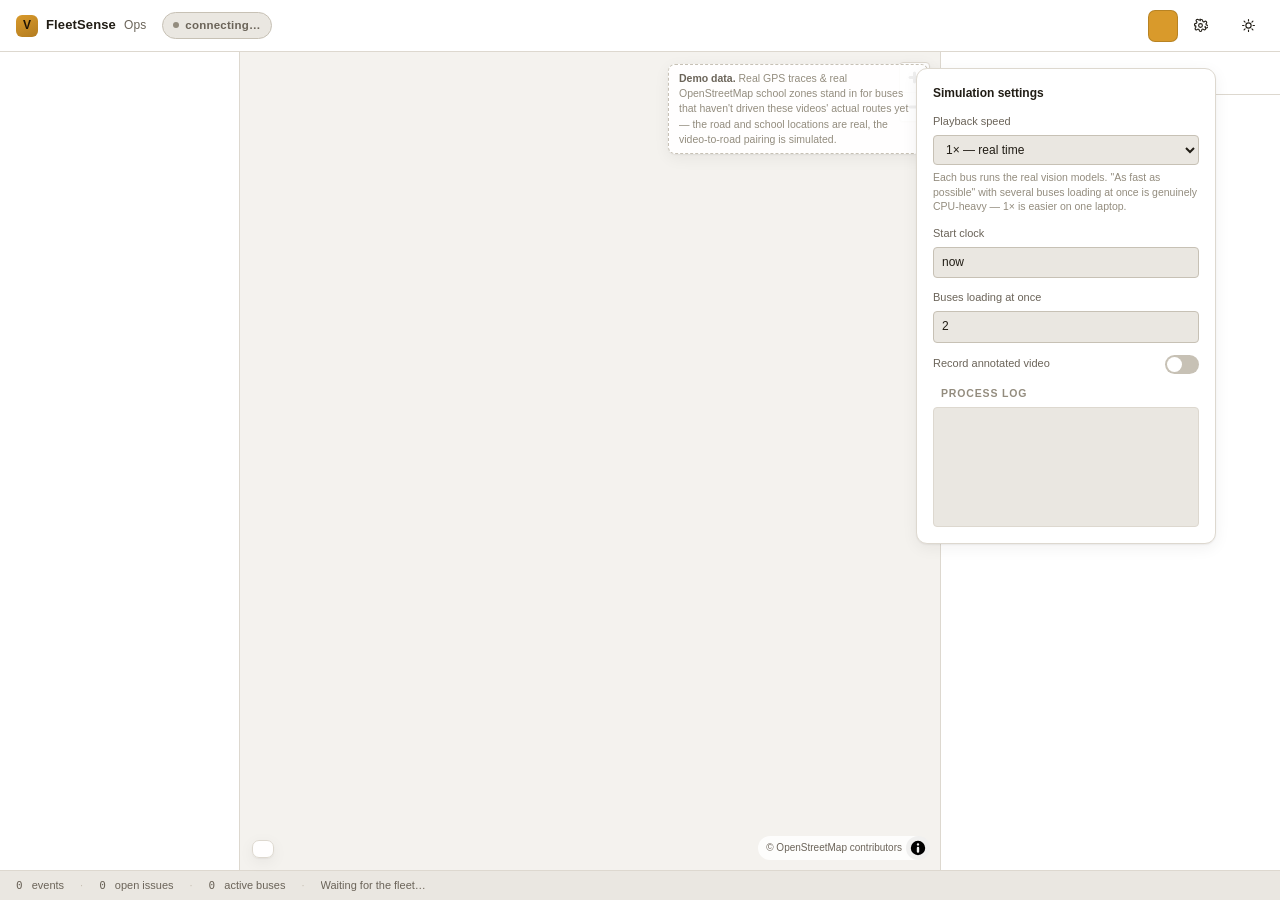
<file: dashboard/index.html>
<!doctype html>
<html lang="en">
<head>
<meta charset="utf-8">
<meta name="viewport" content="width=device-width, initial-scale=1, maximum-scale=1">
<title>FleetSense — Ops Dashboard</title>
<meta name="description" content="Live map, road health, traffic and safety intelligence from the FleetSense edge fleet.">
<link rel="icon" href="data:image/svg+xml,%3Csvg xmlns='http://www.w3.org/2000/svg' viewBox='0 0 24 24'%3E%3Crect width='24' height='24' rx='6' fill='%23d99a2b'/%3E%3Ctext x='12' y='17' font-family='Arial' font-weight='700' font-size='14' text-anchor='middle' fill='%23201404'%3EV%3C/text%3E%3C/svg%3E">
<link rel="stylesheet" href="vendor/maplibre-gl.css">
<link rel="stylesheet" href="styles.css">
</head>
<body>
<div id="app">

  <header id="topbar">
    <div class="brand"><span class="mark">V</span>FleetSense <span class="sub">Ops</span></div>
    <span id="conn-pill" class="pill"><span class="dot"></span><span id="conn-label">connecting…</span></span>
    <div class="topbar-spacer"></div>

    <div style="position:relative;display:flex;gap:6px">
      <button id="sim-btn" class="btn primary"></button>
      <button id="sim-gear" class="btn icon ghost" title="Simulation settings" aria-label="Simulation settings"></button>
      <div id="sim-popover" class="popover" style="right:0">
        <h4>Simulation settings</h4>
        <div class="field">
          <label for="sim-rate">Playback speed</label>
          <select id="sim-rate" name="rate">
            <option value="1" selected>1× — real time</option>
            <option value="2">2×</option>
            <option value="4">4×</option>
            <option value="0">As fast as possible</option>
          </select>
          <div class="field-hint">Each bus runs the real vision models. "As fast as possible" with
            several buses loading at once is genuinely CPU-heavy — 1× is easier on one laptop.</div>
        </div>
        <div class="field">
          <label for="sim-clock">Start clock</label>
          <input id="sim-clock" name="clock" type="text" value="now" placeholder="now, or 2026-09-29T08:20:00+05:30">
        </div>
        <div class="field">
          <label for="sim-conc">Buses loading at once</label>
          <input id="sim-conc" name="maxConcurrent" type="number" min="1" max="8" value="2">
        </div>
        <div class="field row">
          <label for="sim-hud">Record annotated video</label>
          <span class="switch"><input id="sim-hud" name="hud" type="checkbox"><span class="knob"></span></span>
        </div>
        <div class="rail-label" style="margin-top:2px">Process log</div>
        <div class="log-box" id="sim-log"></div>
      </div>
    </div>

    <button id="theme-btn" class="btn icon ghost" title="Toggle theme" aria-label="Toggle theme"></button>
  </header>

  <nav id="rail"></nav>

  <div id="map-wrap">
    <div id="map"></div>
    <div class="scenario-note">
      <b>Demo data.</b> Real GPS traces &amp; real OpenStreetMap school zones stand in for buses that
      haven't driven these videos' actual routes yet — the road and school locations are real, the
      video-to-road pairing is simulated.
    </div>
    <div class="map-legend" id="map-legend"></div>
  </div>

  <aside id="panel">
    <div class="panel-head">
      <h2 id="panel-title">Live feed</h2>
      <span class="hint" id="panel-hint"></span>
    </div>
    <div class="panel-body" id="panel-body"></div>
  </aside>

  <footer id="ticker">
    <div class="seg"><span id="tick-events" class="num">0</span>&nbsp;events</div>
    <span class="sep">·</span>
    <div class="seg"><span id="tick-issues" class="num">0</span>&nbsp;open issues</div>
    <span class="sep">·</span>
    <div class="seg"><span id="tick-vehicles" class="num">0</span>&nbsp;active buses</div>
    <span class="sep">·</span>
    <div id="ticker-feed"><span class="line" id="ticker-line">Waiting for the fleet…</span></div>
  </footer>
</div>

<div id="toasts"></div>

<script src="vendor/maplibre-gl.js"></script>
<script type="module" src="js/app.js"></script>
</body>
</html>
</file>
<file: dashboard/vendor/maplibre-gl.css>
.maplibregl-map{font:12px/20px Helvetica Neue,Arial,Helvetica,sans-serif;overflow:hidden;position:relative;-webkit-tap-highlight-color:rgb(0 0 0/0)}.maplibregl-canvas{left:0;position:absolute;top:0}.maplibregl-map:fullscreen{height:100%;width:100%}.maplibregl-ctrl-group button.maplibregl-ctrl-compass{touch-action:none}.maplibregl-canvas-container.maplibregl-interactive,.maplibregl-ctrl-group button.maplibregl-ctrl-compass{cursor:grab;-webkit-user-select:none;-moz-user-select:none;user-select:none}.maplibregl-canvas-container.maplibregl-interactive.maplibregl-track-pointer{cursor:pointer}.maplibregl-canvas-container.maplibregl-interactive:active,.maplibregl-ctrl-group button.maplibregl-ctrl-compass:active{cursor:grabbing}.maplibregl-canvas-container.maplibregl-touch-zoom-rotate,.maplibregl-canvas-container.maplibregl-touch-zoom-rotate .maplibregl-canvas{touch-action:pan-x pan-y}.maplibregl-canvas-container.maplibregl-touch-drag-pan,.maplibregl-canvas-container.maplibregl-touch-drag-pan .maplibregl-canvas{touch-action:pinch-zoom}.maplibregl-canvas-container.maplibregl-touch-zoom-rotate.maplibregl-touch-drag-pan,.maplibregl-canvas-container.maplibregl-touch-zoom-rotate.maplibregl-touch-drag-pan .maplibregl-canvas{touch-action:none}.maplibregl-canvas-container.maplibregl-touch-drag-pan.maplibregl-cooperative-gestures,.maplibregl-canvas-container.maplibregl-touch-drag-pan.maplibregl-cooperative-gestures .maplibregl-canvas{touch-action:pan-x pan-y}.maplibregl-ctrl-bottom-left,.maplibregl-ctrl-bottom-right,.maplibregl-ctrl-top-left,.maplibregl-ctrl-top-right{pointer-events:none;position:absolute;z-index:2}.maplibregl-ctrl-top-left{left:0;top:0}.maplibregl-ctrl-top-right{right:0;top:0}.maplibregl-ctrl-bottom-left{bottom:0;left:0}.maplibregl-ctrl-bottom-right{bottom:0;right:0}.maplibregl-ctrl{clear:both;pointer-events:auto;transform:translate(0)}.maplibregl-ctrl-top-left .maplibregl-ctrl{float:left;margin:10px 0 0 10px}.maplibregl-ctrl-top-right .maplibregl-ctrl{float:right;margin:10px 10px 0 0}.maplibregl-ctrl-bottom-left .maplibregl-ctrl{float:left;margin:0 0 10px 10px}.maplibregl-ctrl-bottom-right .maplibregl-ctrl{float:right;margin:0 10px 10px 0}.maplibregl-ctrl-group{background:#fff;border-radius:4px}.maplibregl-ctrl-group:not(:empty){box-shadow:0 0 0 2px rgba(0,0,0,.1)}@media (forced-colors:active){.maplibregl-ctrl-group:not(:empty){box-shadow:0 0 0 2px ButtonText}}.maplibregl-ctrl-group button{background-color:transparent;border:0;box-sizing:border-box;cursor:pointer;display:block;height:29px;outline:none;padding:0;width:29px}.maplibregl-ctrl-group button+button{border-top:1px solid #ddd}.maplibregl-ctrl button .maplibregl-ctrl-icon{background-position:50%;background-repeat:no-repeat;display:block;height:100%;width:100%}@media (forced-colors:active){.maplibregl-ctrl-icon{background-color:transparent}.maplibregl-ctrl-group button+button{border-top:1px solid ButtonText}}.maplibregl-ctrl button::-moz-focus-inner{border:0;padding:0}.maplibregl-ctrl-attrib-button:focus,.maplibregl-ctrl-group button:focus{box-shadow:0 0 2px 2px #0096ff}.maplibregl-ctrl button:disabled{cursor:not-allowed}.maplibregl-ctrl button:disabled .maplibregl-ctrl-icon{opacity:.25}.maplibregl-ctrl button:not(:disabled):hover{background-color:rgb(0 0 0/5%)}.maplibregl-ctrl-group button:focus:focus-visible{box-shadow:0 0 2px 2px #0096ff}.maplibregl-ctrl-group button:focus:not(:focus-visible){box-shadow:none}.maplibregl-ctrl-group button:focus:first-child{border-radius:4px 4px 0 0}.maplibregl-ctrl-group button:focus:last-child{border-radius:0 0 4px 4px}.maplibregl-ctrl-group button:focus:only-child{border-radius:inherit}.maplibregl-ctrl button.maplibregl-ctrl-zoom-out .maplibregl-ctrl-icon{background-image:url("data:image/svg+xml;charset=utf-8,%3Csvg xmlns='http://www.w3.org/2000/svg' width='29' height='29' fill='%23333' viewBox='0 0 29 29'%3E%3Cpath d='M10 13c-.75 0-1.5.75-1.5 1.5S9.25 16 10 16h9c.75 0 1.5-.75 1.5-1.5S19.75 13 19 13z'/%3E%3C/svg%3E")}.maplibregl-ctrl button.maplibregl-ctrl-zoom-in .maplibregl-ctrl-icon{background-image:url("data:image/svg+xml;charset=utf-8,%3Csvg xmlns='http://www.w3.org/2000/svg' width='29' height='29' fill='%23333' viewBox='0 0 29 29'%3E%3Cpath d='M14.5 8.5c-.75 0-1.5.75-1.5 1.5v3h-3c-.75 0-1.5.75-1.5 1.5S9.25 16 10 16h3v3c0 .75.75 1.5 1.5 1.5S16 19.75 16 19v-3h3c.75 0 1.5-.75 1.5-1.5S19.75 13 19 13h-3v-3c0-.75-.75-1.5-1.5-1.5'/%3E%3C/svg%3E")}@media (forced-colors:active){.maplibregl-ctrl button.maplibregl-ctrl-zoom-out .maplibregl-ctrl-icon{background-image:url("data:image/svg+xml;charset=utf-8,%3Csvg xmlns='http://www.w3.org/2000/svg' width='29' height='29' fill='%23fff' viewBox='0 0 29 29'%3E%3Cpath d='M10 13c-.75 0-1.5.75-1.5 1.5S9.25 16 10 16h9c.75 0 1.5-.75 1.5-1.5S19.75 13 19 13z'/%3E%3C/svg%3E")}.maplibregl-ctrl button.maplibregl-ctrl-zoom-in .maplibregl-ctrl-icon{background-image:url("data:image/svg+xml;charset=utf-8,%3Csvg xmlns='http://www.w3.org/2000/svg' width='29' height='29' fill='%23fff' viewBox='0 0 29 29'%3E%3Cpath d='M14.5 8.5c-.75 0-1.5.75-1.5 1.5v3h-3c-.75 0-1.5.75-1.5 1.5S9.25 16 10 16h3v3c0 .75.75 1.5 1.5 1.5S16 19.75 16 19v-3h3c.75 0 1.5-.75 1.5-1.5S19.75 13 19 13h-3v-3c0-.75-.75-1.5-1.5-1.5'/%3E%3C/svg%3E")}}@media (forced-colors:active) and (prefers-color-scheme:light){.maplibregl-ctrl button.maplibregl-ctrl-zoom-out .maplibregl-ctrl-icon{background-image:url("data:image/svg+xml;charset=utf-8,%3Csvg xmlns='http://www.w3.org/2000/svg' width='29' height='29' viewBox='0 0 29 29'%3E%3Cpath d='M10 13c-.75 0-1.5.75-1.5 1.5S9.25 16 10 16h9c.75 0 1.5-.75 1.5-1.5S19.75 13 19 13z'/%3E%3C/svg%3E")}.maplibregl-ctrl button.maplibregl-ctrl-zoom-in .maplibregl-ctrl-icon{background-image:url("data:image/svg+xml;charset=utf-8,%3Csvg xmlns='http://www.w3.org/2000/svg' width='29' height='29' viewBox='0 0 29 29'%3E%3Cpath d='M14.5 8.5c-.75 0-1.5.75-1.5 1.5v3h-3c-.75 0-1.5.75-1.5 1.5S9.25 16 10 16h3v3c0 .75.75 1.5 1.5 1.5S16 19.75 16 19v-3h3c.75 0 1.5-.75 1.5-1.5S19.75 13 19 13h-3v-3c0-.75-.75-1.5-1.5-1.5'/%3E%3C/svg%3E")}}.maplibregl-ctrl button.maplibregl-ctrl-fullscreen .maplibregl-ctrl-icon{background-image:url("data:image/svg+xml;charset=utf-8,%3Csvg xmlns='http://www.w3.org/2000/svg' width='29' height='29' fill='%23333' viewBox='0 0 29 29'%3E%3Cpath d='M24 16v5.5c0 1.75-.75 2.5-2.5 2.5H16v-1l3-1.5-4-5.5 1-1 5.5 4 1.5-3zM6 16l1.5 3 5.5-4 1 1-4 5.5 3 1.5v1H7.5C5.75 24 5 23.25 5 21.5V16zm7-11v1l-3 1.5 4 5.5-1 1-5.5-4L6 13H5V7.5C5 5.75 5.75 5 7.5 5zm11 2.5c0-1.75-.75-2.5-2.5-2.5H16v1l3 1.5-4 5.5 1 1 5.5-4 1.5 3h1z'/%3E%3C/svg%3E")}.maplibregl-ctrl button.maplibregl-ctrl-shrink .maplibregl-ctrl-icon{background-image:url("data:image/svg+xml;charset=utf-8,%3Csvg xmlns='http://www.w3.org/2000/svg' width='29' height='29' viewBox='0 0 29 29'%3E%3Cpath d='M18.5 16c-1.75 0-2.5.75-2.5 2.5V24h1l1.5-3 5.5 4 1-1-4-5.5 3-1.5v-1zM13 18.5c0-1.75-.75-2.5-2.5-2.5H5v1l3 1.5L4 24l1 1 5.5-4 1.5 3h1zm3-8c0 1.75.75 2.5 2.5 2.5H24v-1l-3-1.5L25 5l-1-1-5.5 4L17 5h-1zM10.5 13c1.75 0 2.5-.75 2.5-2.5V5h-1l-1.5 3L5 4 4 5l4 5.5L5 12v1z'/%3E%3C/svg%3E")}@media (forced-colors:active){.maplibregl-ctrl button.maplibregl-ctrl-fullscreen .maplibregl-ctrl-icon{background-image:url("data:image/svg+xml;charset=utf-8,%3Csvg xmlns='http://www.w3.org/2000/svg' width='29' height='29' fill='%23fff' viewBox='0 0 29 29'%3E%3Cpath d='M24 16v5.5c0 1.75-.75 2.5-2.5 2.5H16v-1l3-1.5-4-5.5 1-1 5.5 4 1.5-3zM6 16l1.5 3 5.5-4 1 1-4 5.5 3 1.5v1H7.5C5.75 24 5 23.25 5 21.5V16zm7-11v1l-3 1.5 4 5.5-1 1-5.5-4L6 13H5V7.5C5 5.75 5.75 5 7.5 5zm11 2.5c0-1.75-.75-2.5-2.5-2.5H16v1l3 1.5-4 5.5 1 1 5.5-4 1.5 3h1z'/%3E%3C/svg%3E")}.maplibregl-ctrl button.maplibregl-ctrl-shrink .maplibregl-ctrl-icon{background-image:url("data:image/svg+xml;charset=utf-8,%3Csvg xmlns='http://www.w3.org/2000/svg' width='29' height='29' fill='%23fff' viewBox='0 0 29 29'%3E%3Cpath d='M18.5 16c-1.75 0-2.5.75-2.5 2.5V24h1l1.5-3 5.5 4 1-1-4-5.5 3-1.5v-1zM13 18.5c0-1.75-.75-2.5-2.5-2.5H5v1l3 1.5L4 24l1 1 5.5-4 1.5 3h1zm3-8c0 1.75.75 2.5 2.5 2.5H24v-1l-3-1.5L25 5l-1-1-5.5 4L17 5h-1zM10.5 13c1.75 0 2.5-.75 2.5-2.5V5h-1l-1.5 3L5 4 4 5l4 5.5L5 12v1z'/%3E%3C/svg%3E")}}@media (forced-colors:active) and (prefers-color-scheme:light){.maplibregl-ctrl button.maplibregl-ctrl-fullscreen .maplibregl-ctrl-icon{background-image:url("data:image/svg+xml;charset=utf-8,%3Csvg xmlns='http://www.w3.org/2000/svg' width='29' height='29' viewBox='0 0 29 29'%3E%3Cpath d='M24 16v5.5c0 1.75-.75 2.5-2.5 2.5H16v-1l3-1.5-4-5.5 1-1 5.5 4 1.5-3zM6 16l1.5 3 5.5-4 1 1-4 5.5 3 1.5v1H7.5C5.75 24 5 23.25 5 21.5V16zm7-11v1l-3 1.5 4 5.5-1 1-5.5-4L6 13H5V7.5C5 5.75 5.75 5 7.5 5zm11 2.5c0-1.75-.75-2.5-2.5-2.5H16v1l3 1.5-4 5.5 1 1 5.5-4 1.5 3h1z'/%3E%3C/svg%3E")}.maplibregl-ctrl button.maplibregl-ctrl-shrink .maplibregl-ctrl-icon{background-image:url("data:image/svg+xml;charset=utf-8,%3Csvg xmlns='http://www.w3.org/2000/svg' width='29' height='29' viewBox='0 0 29 29'%3E%3Cpath d='M18.5 16c-1.75 0-2.5.75-2.5 2.5V24h1l1.5-3 5.5 4 1-1-4-5.5 3-1.5v-1zM13 18.5c0-1.75-.75-2.5-2.5-2.5H5v1l3 1.5L4 24l1 1 5.5-4 1.5 3h1zm3-8c0 1.75.75 2.5 2.5 2.5H24v-1l-3-1.5L25 5l-1-1-5.5 4L17 5h-1zM10.5 13c1.75 0 2.5-.75 2.5-2.5V5h-1l-1.5 3L5 4 4 5l4 5.5L5 12v1z'/%3E%3C/svg%3E")}}.maplibregl-ctrl button.maplibregl-ctrl-compass .maplibregl-ctrl-icon{background-image:url("data:image/svg+xml;charset=utf-8,%3Csvg xmlns='http://www.w3.org/2000/svg' width='29' height='29' fill='%23333' viewBox='0 0 29 29'%3E%3Cpath d='m10.5 14 4-8 4 8z'/%3E%3Cpath fill='%23ccc' d='m10.5 16 4 8 4-8z'/%3E%3C/svg%3E")}@media (forced-colors:active){.maplibregl-ctrl button.maplibregl-ctrl-compass .maplibregl-ctrl-icon{background-image:url("data:image/svg+xml;charset=utf-8,%3Csvg xmlns='http://www.w3.org/2000/svg' width='29' height='29' fill='%23fff' viewBox='0 0 29 29'%3E%3Cpath d='m10.5 14 4-8 4 8z'/%3E%3Cpath fill='%23ccc' d='m10.5 16 4 8 4-8z'/%3E%3C/svg%3E")}}@media (forced-colors:active) and (prefers-color-scheme:light){.maplibregl-ctrl button.maplibregl-ctrl-compass .maplibregl-ctrl-icon{background-image:url("data:image/svg+xml;charset=utf-8,%3Csvg xmlns='http://www.w3.org/2000/svg' width='29' height='29' viewBox='0 0 29 29'%3E%3Cpath d='m10.5 14 4-8 4 8z'/%3E%3Cpath fill='%23ccc' d='m10.5 16 4 8 4-8z'/%3E%3C/svg%3E")}}.maplibregl-ctrl button.maplibregl-ctrl-terrain .maplibregl-ctrl-icon{background-image:url("data:image/svg+xml;charset=utf-8,%3Csvg xmlns='http://www.w3.org/2000/svg' width='22' height='22' fill='%23333' viewBox='0 0 22 22'%3E%3Cpath d='m1.754 13.406 4.453-4.851 3.09 3.09 3.281 3.277.969-.969-3.309-3.312 3.844-4.121 6.148 6.886h1.082v-.855l-7.207-8.07-4.84 5.187L6.169 6.57l-5.48 5.965v.871ZM.688 16.844h20.625v1.375H.688Zm0 0'/%3E%3C/svg%3E")}.maplibregl-ctrl button.maplibregl-ctrl-terrain-enabled .maplibregl-ctrl-icon{background-image:url("data:image/svg+xml;charset=utf-8,%3Csvg xmlns='http://www.w3.org/2000/svg' width='22' height='22' fill='%2333b5e5' viewBox='0 0 22 22'%3E%3Cpath d='m1.754 13.406 4.453-4.851 3.09 3.09 3.281 3.277.969-.969-3.309-3.312 3.844-4.121 6.148 6.886h1.082v-.855l-7.207-8.07-4.84 5.187L6.169 6.57l-5.48 5.965v.871ZM.688 16.844h20.625v1.375H.688Zm0 0'/%3E%3C/svg%3E")}.maplibregl-ctrl button.maplibregl-ctrl-geolocate .maplibregl-ctrl-icon{background-image:url("data:image/svg+xml;charset=utf-8,%3Csvg xmlns='http://www.w3.org/2000/svg' width='29' height='29' fill='%23333' viewBox='0 0 20 20'%3E%3Cpath d='M10 4C9 4 9 5 9 5v.1A5 5 0 0 0 5.1 9H5s-1 0-1 1 1 1 1 1h.1A5 5 0 0 0 9 14.9v.1s0 1 1 1 1-1 1-1v-.1a5 5 0 0 0 3.9-3.9h.1s1 0 1-1-1-1-1-1h-.1A5 5 0 0 0 11 5.1V5s0-1-1-1m0 2.5a3.5 3.5 0 1 1 0 7 3.5 3.5 0 1 1 0-7'/%3E%3Ccircle cx='10' cy='10' r='2'/%3E%3C/svg%3E")}.maplibregl-ctrl button.maplibregl-ctrl-geolocate:disabled .maplibregl-ctrl-icon{background-image:url("data:image/svg+xml;charset=utf-8,%3Csvg xmlns='http://www.w3.org/2000/svg' width='29' height='29' fill='%23aaa' viewBox='0 0 20 20'%3E%3Cpath d='M10 4C9 4 9 5 9 5v.1A5 5 0 0 0 5.1 9H5s-1 0-1 1 1 1 1 1h.1A5 5 0 0 0 9 14.9v.1s0 1 1 1 1-1 1-1v-.1a5 5 0 0 0 3.9-3.9h.1s1 0 1-1-1-1-1-1h-.1A5 5 0 0 0 11 5.1V5s0-1-1-1m0 2.5a3.5 3.5 0 1 1 0 7 3.5 3.5 0 1 1 0-7'/%3E%3Ccircle cx='10' cy='10' r='2'/%3E%3Cpath fill='red' d='m14 5 1 1-9 9-1-1z'/%3E%3C/svg%3E")}.maplibregl-ctrl button.maplibregl-ctrl-geolocate.maplibregl-ctrl-geolocate-active .maplibregl-ctrl-icon{background-image:url("data:image/svg+xml;charset=utf-8,%3Csvg xmlns='http://www.w3.org/2000/svg' width='29' height='29' fill='%2333b5e5' viewBox='0 0 20 20'%3E%3Cpath d='M10 4C9 4 9 5 9 5v.1A5 5 0 0 0 5.1 9H5s-1 0-1 1 1 1 1 1h.1A5 5 0 0 0 9 14.9v.1s0 1 1 1 1-1 1-1v-.1a5 5 0 0 0 3.9-3.9h.1s1 0 1-1-1-1-1-1h-.1A5 5 0 0 0 11 5.1V5s0-1-1-1m0 2.5a3.5 3.5 0 1 1 0 7 3.5 3.5 0 1 1 0-7'/%3E%3Ccircle cx='10' cy='10' r='2'/%3E%3C/svg%3E")}.maplibregl-ctrl button.maplibregl-ctrl-geolocate.maplibregl-ctrl-geolocate-active-error .maplibregl-ctrl-icon{background-image:url("data:image/svg+xml;charset=utf-8,%3Csvg xmlns='http://www.w3.org/2000/svg' width='29' height='29' fill='%23e58978' viewBox='0 0 20 20'%3E%3Cpath d='M10 4C9 4 9 5 9 5v.1A5 5 0 0 0 5.1 9H5s-1 0-1 1 1 1 1 1h.1A5 5 0 0 0 9 14.9v.1s0 1 1 1 1-1 1-1v-.1a5 5 0 0 0 3.9-3.9h.1s1 0 1-1-1-1-1-1h-.1A5 5 0 0 0 11 5.1V5s0-1-1-1m0 2.5a3.5 3.5 0 1 1 0 7 3.5 3.5 0 1 1 0-7'/%3E%3Ccircle cx='10' cy='10' r='2'/%3E%3C/svg%3E")}.maplibregl-ctrl button.maplibregl-ctrl-geolocate.maplibregl-ctrl-geolocate-background .maplibregl-ctrl-icon{background-image:url("data:image/svg+xml;charset=utf-8,%3Csvg xmlns='http://www.w3.org/2000/svg' width='29' height='29' fill='%2333b5e5' viewBox='0 0 20 20'%3E%3Cpath d='M10 4C9 4 9 5 9 5v.1A5 5 0 0 0 5.1 9H5s-1 0-1 1 1 1 1 1h.1A5 5 0 0 0 9 14.9v.1s0 1 1 1 1-1 1-1v-.1a5 5 0 0 0 3.9-3.9h.1s1 0 1-1-1-1-1-1h-.1A5 5 0 0 0 11 5.1V5s0-1-1-1m0 2.5a3.5 3.5 0 1 1 0 7 3.5 3.5 0 1 1 0-7'/%3E%3C/svg%3E")}.maplibregl-ctrl button.maplibregl-ctrl-geolocate.maplibregl-ctrl-geolocate-background-error .maplibregl-ctrl-icon{background-image:url("data:image/svg+xml;charset=utf-8,%3Csvg xmlns='http://www.w3.org/2000/svg' width='29' height='29' fill='%23e54e33' viewBox='0 0 20 20'%3E%3Cpath d='M10 4C9 4 9 5 9 5v.1A5 5 0 0 0 5.1 9H5s-1 0-1 1 1 1 1 1h.1A5 5 0 0 0 9 14.9v.1s0 1 1 1 1-1 1-1v-.1a5 5 0 0 0 3.9-3.9h.1s1 0 1-1-1-1-1-1h-.1A5 5 0 0 0 11 5.1V5s0-1-1-1m0 2.5a3.5 3.5 0 1 1 0 7 3.5 3.5 0 1 1 0-7'/%3E%3C/svg%3E")}.maplibregl-ctrl button.maplibregl-ctrl-geolocate.maplibregl-ctrl-geolocate-waiting .maplibregl-ctrl-icon{animation:maplibregl-spin 2s linear infinite}@media (forced-colors:active){.maplibregl-ctrl button.maplibregl-ctrl-geolocate .maplibregl-ctrl-icon{background-image:url("data:image/svg+xml;charset=utf-8,%3Csvg xmlns='http://www.w3.org/2000/svg' width='29' height='29' fill='%23fff' viewBox='0 0 20 20'%3E%3Cpath d='M10 4C9 4 9 5 9 5v.1A5 5 0 0 0 5.1 9H5s-1 0-1 1 1 1 1 1h.1A5 5 0 0 0 9 14.9v.1s0 1 1 1 1-1 1-1v-.1a5 5 0 0 0 3.9-3.9h.1s1 0 1-1-1-1-1-1h-.1A5 5 0 0 0 11 5.1V5s0-1-1-1m0 2.5a3.5 3.5 0 1 1 0 7 3.5 3.5 0 1 1 0-7'/%3E%3Ccircle cx='10' cy='10' r='2'/%3E%3C/svg%3E")}.maplibregl-ctrl button.maplibregl-ctrl-geolocate:disabled .maplibregl-ctrl-icon{background-image:url("data:image/svg+xml;charset=utf-8,%3Csvg xmlns='http://www.w3.org/2000/svg' width='29' height='29' fill='%23999' viewBox='0 0 20 20'%3E%3Cpath d='M10 4C9 4 9 5 9 5v.1A5 5 0 0 0 5.1 9H5s-1 0-1 1 1 1 1 1h.1A5 5 0 0 0 9 14.9v.1s0 1 1 1 1-1 1-1v-.1a5 5 0 0 0 3.9-3.9h.1s1 0 1-1-1-1-1-1h-.1A5 5 0 0 0 11 5.1V5s0-1-1-1m0 2.5a3.5 3.5 0 1 1 0 7 3.5 3.5 0 1 1 0-7'/%3E%3Ccircle cx='10' cy='10' r='2'/%3E%3Cpath fill='red' d='m14 5 1 1-9 9-1-1z'/%3E%3C/svg%3E")}.maplibregl-ctrl button.maplibregl-ctrl-geolocate.maplibregl-ctrl-geolocate-active .maplibregl-ctrl-icon{background-image:url("data:image/svg+xml;charset=utf-8,%3Csvg xmlns='http://www.w3.org/2000/svg' width='29' height='29' fill='%2333b5e5' viewBox='0 0 20 20'%3E%3Cpath d='M10 4C9 4 9 5 9 5v.1A5 5 0 0 0 5.1 9H5s-1 0-1 1 1 1 1 1h.1A5 5 0 0 0 9 14.9v.1s0 1 1 1 1-1 1-1v-.1a5 5 0 0 0 3.9-3.9h.1s1 0 1-1-1-1-1-1h-.1A5 5 0 0 0 11 5.1V5s0-1-1-1m0 2.5a3.5 3.5 0 1 1 0 7 3.5 3.5 0 1 1 0-7'/%3E%3Ccircle cx='10' cy='10' r='2'/%3E%3C/svg%3E")}.maplibregl-ctrl button.maplibregl-ctrl-geolocate.maplibregl-ctrl-geolocate-active-error .maplibregl-ctrl-icon{background-image:url("data:image/svg+xml;charset=utf-8,%3Csvg xmlns='http://www.w3.org/2000/svg' width='29' height='29' fill='%23e58978' viewBox='0 0 20 20'%3E%3Cpath d='M10 4C9 4 9 5 9 5v.1A5 5 0 0 0 5.1 9H5s-1 0-1 1 1 1 1 1h.1A5 5 0 0 0 9 14.9v.1s0 1 1 1 1-1 1-1v-.1a5 5 0 0 0 3.9-3.9h.1s1 0 1-1-1-1-1-1h-.1A5 5 0 0 0 11 5.1V5s0-1-1-1m0 2.5a3.5 3.5 0 1 1 0 7 3.5 3.5 0 1 1 0-7'/%3E%3Ccircle cx='10' cy='10' r='2'/%3E%3C/svg%3E")}.maplibregl-ctrl button.maplibregl-ctrl-geolocate.maplibregl-ctrl-geolocate-background .maplibregl-ctrl-icon{background-image:url("data:image/svg+xml;charset=utf-8,%3Csvg xmlns='http://www.w3.org/2000/svg' width='29' height='29' fill='%2333b5e5' viewBox='0 0 20 20'%3E%3Cpath d='M10 4C9 4 9 5 9 5v.1A5 5 0 0 0 5.1 9H5s-1 0-1 1 1 1 1 1h.1A5 5 0 0 0 9 14.9v.1s0 1 1 1 1-1 1-1v-.1a5 5 0 0 0 3.9-3.9h.1s1 0 1-1-1-1-1-1h-.1A5 5 0 0 0 11 5.1V5s0-1-1-1m0 2.5a3.5 3.5 0 1 1 0 7 3.5 3.5 0 1 1 0-7'/%3E%3C/svg%3E")}.maplibregl-ctrl button.maplibregl-ctrl-geolocate.maplibregl-ctrl-geolocate-background-error .maplibregl-ctrl-icon{background-image:url("data:image/svg+xml;charset=utf-8,%3Csvg xmlns='http://www.w3.org/2000/svg' width='29' height='29' fill='%23e54e33' viewBox='0 0 20 20'%3E%3Cpath d='M10 4C9 4 9 5 9 5v.1A5 5 0 0 0 5.1 9H5s-1 0-1 1 1 1 1 1h.1A5 5 0 0 0 9 14.9v.1s0 1 1 1 1-1 1-1v-.1a5 5 0 0 0 3.9-3.9h.1s1 0 1-1-1-1-1-1h-.1A5 5 0 0 0 11 5.1V5s0-1-1-1m0 2.5a3.5 3.5 0 1 1 0 7 3.5 3.5 0 1 1 0-7'/%3E%3C/svg%3E")}}@media (forced-colors:active) and (prefers-color-scheme:light){.maplibregl-ctrl button.maplibregl-ctrl-geolocate .maplibregl-ctrl-icon{background-image:url("data:image/svg+xml;charset=utf-8,%3Csvg xmlns='http://www.w3.org/2000/svg' width='29' height='29' viewBox='0 0 20 20'%3E%3Cpath d='M10 4C9 4 9 5 9 5v.1A5 5 0 0 0 5.1 9H5s-1 0-1 1 1 1 1 1h.1A5 5 0 0 0 9 14.9v.1s0 1 1 1 1-1 1-1v-.1a5 5 0 0 0 3.9-3.9h.1s1 0 1-1-1-1-1-1h-.1A5 5 0 0 0 11 5.1V5s0-1-1-1m0 2.5a3.5 3.5 0 1 1 0 7 3.5 3.5 0 1 1 0-7'/%3E%3Ccircle cx='10' cy='10' r='2'/%3E%3C/svg%3E")}.maplibregl-ctrl button.maplibregl-ctrl-geolocate:disabled .maplibregl-ctrl-icon{background-image:url("data:image/svg+xml;charset=utf-8,%3Csvg xmlns='http://www.w3.org/2000/svg' width='29' height='29' fill='%23666' viewBox='0 0 20 20'%3E%3Cpath d='M10 4C9 4 9 5 9 5v.1A5 5 0 0 0 5.1 9H5s-1 0-1 1 1 1 1 1h.1A5 5 0 0 0 9 14.9v.1s0 1 1 1 1-1 1-1v-.1a5 5 0 0 0 3.9-3.9h.1s1 0 1-1-1-1-1-1h-.1A5 5 0 0 0 11 5.1V5s0-1-1-1m0 2.5a3.5 3.5 0 1 1 0 7 3.5 3.5 0 1 1 0-7'/%3E%3Ccircle cx='10' cy='10' r='2'/%3E%3Cpath fill='red' d='m14 5 1 1-9 9-1-1z'/%3E%3C/svg%3E")}}@keyframes maplibregl-spin{0%{transform:rotate(0deg)}to{transform:rotate(1turn)}}a.maplibregl-ctrl-logo{background-image:url("data:image/svg+xml;charset=utf-8,%3Csvg xmlns='http://www.w3.org/2000/svg' width='88' height='23' fill='none'%3E%3Cpath fill='%23000' fill-opacity='.4' fill-rule='evenodd' d='M17.408 16.796h-1.827l2.501-12.095h.198l3.324 6.533.988 2.19.988-2.19 3.258-6.533h.181l2.6 12.095h-1.81l-1.218-5.644-.362-1.71-.658 1.71-2.929 5.644h-.098l-2.914-5.644-.757-1.71-.345 1.71zm1.958-3.42-.726 3.663a1.255 1.255 0 0 1-1.232 1.011h-1.827a1.255 1.255 0 0 1-1.229-1.509l2.501-12.095a1.255 1.255 0 0 1 1.23-1.001h.197a1.25 1.25 0 0 1 1.12.685l3.19 6.273 3.125-6.263a1.25 1.25 0 0 1 1.123-.695h.181a1.255 1.255 0 0 1 1.227.991l1.443 6.71a5 5 0 0 1 .314-.787l.009-.016a4.6 4.6 0 0 1 1.777-1.887c.782-.46 1.668-.667 2.611-.667a4.6 4.6 0 0 1 1.7.32l.306.134c.21-.16.474-.256.759-.256h1.694a1.255 1.255 0 0 1 1.212.925 1.255 1.255 0 0 1 1.212-.925h1.711c.284 0 .545.094.755.252.613-.3 1.312-.45 2.075-.45 1.356 0 2.557.445 3.482 1.4q.47.48.763 1.064V4.701a1.255 1.255 0 0 1 1.255-1.255h1.86A1.255 1.255 0 0 1 54.44 4.7v9.194h2.217c.19 0 .37.043.532.118v-4.77c0-.356.147-.678.385-.906a2.42 2.42 0 0 1-.682-1.71c0-.665.267-1.253.735-1.7a2.45 2.45 0 0 1 1.722-.674 2.43 2.43 0 0 1 1.705.675q.318.302.504.683V4.7a1.255 1.255 0 0 1 1.255-1.255h1.744A1.255 1.255 0 0 1 65.812 4.7v3.335a4.8 4.8 0 0 1 1.526-.246c.938 0 1.817.214 2.59.69a4.47 4.47 0 0 1 1.67 1.743v-.98a1.255 1.255 0 0 1 1.256-1.256h1.777c.233 0 .451.064.639.174a3.4 3.4 0 0 1 1.567-.372c.346 0 .861.02 1.285.232a1.25 1.25 0 0 1 .689 1.004 4.7 4.7 0 0 1 .853-.588c.795-.44 1.675-.647 2.61-.647 1.385 0 2.65.39 3.525 1.396.836.938 1.168 2.173 1.168 3.528q-.001.515-.056 1.051a1.255 1.255 0 0 1-.947 1.09l.408.952a1.255 1.255 0 0 1-.477 1.552c-.418.268-.92.463-1.458.612-.613.171-1.304.244-2.049.244-1.06 0-2.043-.207-2.886-.698l-.015-.008c-.798-.48-1.419-1.135-1.818-1.963l-.004-.008a5.8 5.8 0 0 1-.548-2.512q0-.429.053-.843a1.3 1.3 0 0 1-.333-.086l-.166-.004c-.223 0-.426.062-.643.228-.03.024-.142.139-.142.59v3.883a1.255 1.255 0 0 1-1.256 1.256h-1.777a1.255 1.255 0 0 1-1.256-1.256V15.69l-.032.057a4.8 4.8 0 0 1-1.86 1.833 5.04 5.04 0 0 1-2.484.634 4.5 4.5 0 0 1-1.935-.424 1.25 1.25 0 0 1-.764.258h-1.71a1.255 1.255 0 0 1-1.256-1.255V7.687a2.4 2.4 0 0 1-.428.625c.253.23.412.561.412.93v7.553a1.255 1.255 0 0 1-1.256 1.255h-1.843a1.25 1.25 0 0 1-.894-.373c-.228.23-.544.373-.894.373H51.32a1.255 1.255 0 0 1-1.256-1.255v-1.251l-.061.117a4.7 4.7 0 0 1-1.782 1.884 4.77 4.77 0 0 1-2.485.67 5.6 5.6 0 0 1-1.485-.188l.009 2.764a1.255 1.255 0 0 1-1.255 1.259h-1.729a1.255 1.255 0 0 1-1.255-1.255v-3.537a1.255 1.255 0 0 1-1.167.793h-1.679a1.25 1.25 0 0 1-.77-.263 4.5 4.5 0 0 1-1.945.429c-.885 0-1.724-.21-2.495-.632l-.017-.01a5 5 0 0 1-1.081-.836 1.255 1.255 0 0 1-1.254 1.312h-1.81a1.255 1.255 0 0 1-1.228-.99l-.782-3.625-2.044 3.939a1.25 1.25 0 0 1-1.115.676h-.098a1.25 1.25 0 0 1-1.116-.68l-2.061-3.994zM35.92 16.63l.207-.114.223-.15q.493-.356.735-.785l.061-.118.033 1.332h1.678V9.242h-1.694l-.033 1.267q-.133-.329-.526-.658l-.032-.028a3.2 3.2 0 0 0-.668-.428l-.27-.12a3.3 3.3 0 0 0-1.235-.23q-1.136-.001-1.974.493a3.36 3.36 0 0 0-1.3 1.382q-.445.89-.444 2.074 0 1.2.51 2.107a3.8 3.8 0 0 0 1.382 1.381 3.9 3.9 0 0 0 1.893.477q.795 0 1.455-.33zm-2.789-5.38q-.576.675-.575 1.762 0 1.102.559 1.794.576.675 1.645.675a2.25 2.25 0 0 0 .934-.19 2.2 2.2 0 0 0 .468-.29l.178-.161a2.2 2.2 0 0 0 .397-.561q.244-.5.244-1.15v-.115q0-.708-.296-1.267l-.043-.077a2.2 2.2 0 0 0-.633-.709l-.13-.086-.047-.028a2.1 2.1 0 0 0-1.073-.285q-1.052 0-1.629.692zm2.316 2.706c.163-.17.28-.407.28-.83v-.114c0-.292-.06-.508-.15-.68a.96.96 0 0 0-.353-.389.85.85 0 0 0-.464-.127c-.4 0-.56.114-.664.239l-.01.012c-.148.174-.275.45-.275.945 0 .506.122.801.27.99.097.11.266.224.68.224.303 0 .504-.09.687-.269zm7.545 1.705a2.6 2.6 0 0 0 .331.423q.319.33.755.548l.173.074q.65.255 1.49.255 1.02 0 1.844-.493a3.45 3.45 0 0 0 1.316-1.4q.493-.904.493-2.089 0-1.909-.988-2.913-.988-1.02-2.584-1.02-.898 0-1.575.347a3 3 0 0 0-.415.262l-.199.166a3.4 3.4 0 0 0-.64.82V9.242h-1.712v11.553h1.729l-.017-5.134zm.53-1.138q.206.29.48.5l.155.11.053.034q.51.296 1.119.297 1.07 0 1.645-.675.577-.69.576-1.762 0-1.119-.576-1.777-.558-.675-1.645-.675-.435 0-.835.16a2 2 0 0 0-.284.136 2 2 0 0 0-.363.254 2.2 2.2 0 0 0-.46.569l-.082.162a2.6 2.6 0 0 0-.213 1.072v.115q0 .707.296 1.267l.135.211zm.964-.818a1.1 1.1 0 0 0 .367.385.94.94 0 0 0 .476.118c.423 0 .59-.117.687-.23.159-.194.28-.478.28-.95 0-.53-.133-.8-.266-.952l-.021-.025c-.078-.094-.231-.221-.68-.221a1 1 0 0 0-.503.135l-.012.007a.86.86 0 0 0-.335.343c-.073.133-.132.324-.132.614v.115a1.4 1.4 0 0 0 .14.66zm15.7-6.222q.347-.346.346-.856a1.05 1.05 0 0 0-.345-.79 1.18 1.18 0 0 0-.84-.329q-.51 0-.855.33a1.05 1.05 0 0 0-.346.79q0 .51.346.855.345.346.856.346.51 0 .839-.346zm4.337 9.314.033-1.332q.191.403.59.747l.098.081a4 4 0 0 0 .316.224l.223.122a3.2 3.2 0 0 0 1.44.322 3.8 3.8 0 0 0 1.875-.477 3.5 3.5 0 0 0 1.382-1.366q.527-.89.526-2.09 0-1.184-.444-2.073a3.24 3.24 0 0 0-1.283-1.399q-.823-.51-1.942-.51a3.5 3.5 0 0 0-1.527.344l-.086.043-.165.09a3 3 0 0 0-.33.214q-.432.315-.656.707a2 2 0 0 0-.099.198l.082-1.283V4.701h-1.744v12.095zm.473-2.509a2.5 2.5 0 0 0 .566.7q.117.098.245.18l.144.08a2.1 2.1 0 0 0 .975.232q1.07 0 1.645-.675.576-.69.576-1.778 0-1.102-.576-1.777-.56-.691-1.645-.692a2.2 2.2 0 0 0-1.015.235q-.22.113-.415.282l-.15.142a2.1 2.1 0 0 0-.42.594q-.223.479-.223 1.1v.115q0 .705.293 1.26zm2.616-.293c.157-.191.28-.479.28-.967 0-.51-.13-.79-.276-.961l-.021-.026c-.082-.1-.232-.225-.67-.225a.87.87 0 0 0-.681.279l-.012.011c-.154.155-.274.38-.274.807v.115c0 .285.057.499.144.669a1.1 1.1 0 0 0 .367.405c.137.082.28.123.455.123.423 0 .59-.118.686-.23zm8.266-3.013q.345-.13.724-.14l.069-.002q.493 0 .642.099l.247-1.794q-.196-.099-.717-.099a2.3 2.3 0 0 0-.545.063 2 2 0 0 0-.411.148 2.2 2.2 0 0 0-.4.249 2.5 2.5 0 0 0-.485.499 2.7 2.7 0 0 0-.32.581l-.05.137v-1.48h-1.778v7.553h1.777v-3.884q0-.546.159-.943a1.5 1.5 0 0 1 .466-.636 2.5 2.5 0 0 1 .399-.253 2 2 0 0 1 .224-.099zm9.784 2.656.05-.922q0-1.743-.856-2.698-.838-.97-2.584-.97-1.119-.001-2.007.493a3.46 3.46 0 0 0-1.4 1.382q-.493.906-.493 2.106 0 1.07.428 1.975.428.89 1.332 1.432.906.526 2.255.526.973 0 1.668-.185l.044-.012.135-.04q.613-.184.984-.421l-.542-1.267q-.3.162-.642.274l-.297.087q-.51.131-1.3.131-.954 0-1.497-.444a1.6 1.6 0 0 1-.192-.193q-.366-.44-.512-1.234l-.004-.021zm-5.427-1.256-.003.022h3.752v-.138q-.011-.727-.288-1.118a1 1 0 0 0-.156-.176q-.46-.428-1.316-.428-.986 0-1.494.604-.379.45-.494 1.234zm-27.053 2.77V4.7h-1.86v12.095h5.333V15.15zm7.103-5.908v7.553h-1.843V9.242h1.843z'/%3E%3Cpath fill='%23fff' d='m19.63 11.151-.757-1.71-.345 1.71-1.12 5.644h-1.827L18.083 4.7h.197l3.325 6.533.988 2.19.988-2.19L26.839 4.7h.181l2.6 12.095h-1.81l-1.218-5.644-.362-1.71-.658 1.71-2.93 5.644h-.098l-2.913-5.644zm14.836 5.81q-1.02 0-1.893-.478a3.8 3.8 0 0 1-1.381-1.382q-.51-.906-.51-2.106 0-1.185.444-2.074a3.36 3.36 0 0 1 1.3-1.382q.839-.494 1.974-.494a3.3 3.3 0 0 1 1.234.231 3.3 3.3 0 0 1 .97.575q.396.33.527.659l.033-1.267h1.694v7.553H37.18l-.033-1.332q-.279.593-1.02 1.053a3.17 3.17 0 0 1-1.662.444zm.296-1.482q.938 0 1.58-.642.642-.66.642-1.711v-.115q0-.708-.296-1.267a2.2 2.2 0 0 0-.807-.872 2.1 2.1 0 0 0-1.119-.313q-1.053 0-1.629.692-.575.675-.575 1.76 0 1.103.559 1.795.577.675 1.645.675zm6.521-6.237h1.711v1.4q.906-1.597 2.83-1.597 1.596 0 2.584 1.02.988 1.005.988 2.914 0 1.185-.493 2.09a3.46 3.46 0 0 1-1.316 1.399 3.5 3.5 0 0 1-1.844.493q-.954 0-1.662-.329a2.67 2.67 0 0 1-1.086-.97l.017 5.134h-1.728zm4.048 6.22q1.07 0 1.645-.674.577-.69.576-1.762 0-1.119-.576-1.777-.558-.675-1.645-.675-.592 0-1.12.296-.51.28-.822.823-.296.527-.296 1.234v.115q0 .708.296 1.267.313.543.823.855.51.296 1.119.297z'/%3E%3Cpath fill='%23e1e3e9' d='M51.325 4.7h1.86v10.45h3.473v1.646h-5.333zm7.12 4.542h1.843v7.553h-1.843zm.905-1.415a1.16 1.16 0 0 1-.856-.346 1.17 1.17 0 0 1-.346-.856 1.05 1.05 0 0 1 .346-.79q.346-.329.856-.329.494 0 .839.33a1.05 1.05 0 0 1 .345.79 1.16 1.16 0 0 1-.345.855q-.33.346-.84.346zm7.875 9.133a3.17 3.17 0 0 1-1.662-.444q-.723-.46-1.004-1.053l-.033 1.332h-1.71V4.701h1.743v4.657l-.082 1.283q.279-.658 1.086-1.119a3.5 3.5 0 0 1 1.778-.477q1.119 0 1.942.51a3.24 3.24 0 0 1 1.283 1.4q.445.888.444 2.072 0 1.201-.526 2.09a3.5 3.5 0 0 1-1.382 1.366 3.8 3.8 0 0 1-1.876.477zm-.296-1.481q1.069 0 1.645-.675.577-.69.577-1.778 0-1.102-.577-1.776-.56-.691-1.645-.692a2.12 2.12 0 0 0-1.58.659q-.642.641-.642 1.694v.115q0 .71.296 1.267a2.4 2.4 0 0 0 .807.872 2.1 2.1 0 0 0 1.119.313zm5.927-6.237h1.777v1.481q.263-.757.856-1.217a2.14 2.14 0 0 1 1.349-.46q.527 0 .724.098l-.247 1.794q-.149-.099-.642-.099-.774 0-1.416.494-.626.493-.626 1.58v3.883h-1.777V9.242zm9.534 7.718q-1.35 0-2.255-.526-.904-.543-1.332-1.432a4.6 4.6 0 0 1-.428-1.975q0-1.2.493-2.106a3.46 3.46 0 0 1 1.4-1.382q.889-.495 2.007-.494 1.744 0 2.584.97.855.956.856 2.7 0 .444-.05.92h-5.43q.18 1.005.708 1.45.542.443 1.497.443.79 0 1.3-.131a4 4 0 0 0 .938-.362l.542 1.267q-.411.263-1.119.46-.708.198-1.711.197zm1.596-4.558q.016-1.02-.444-1.432-.46-.428-1.316-.428-1.728 0-1.991 1.86z'/%3E%3Cpath d='M5.074 15.948a.484.657 0 0 0-.486.659v1.84a.484.657 0 0 0 .486.659h4.101a.484.657 0 0 0 .486-.659v-1.84a.484.657 0 0 0-.486-.659zm3.56 1.16H5.617v.838h3.017z' style='fill:%23fff;fill-rule:evenodd;stroke-width:1.03600001'/%3E%3Cg style='stroke-width:1.12603545'%3E%3Cpath d='M-9.408-1.416c-3.833-.025-7.056 2.912-7.08 6.615-.02 3.08 1.653 4.832 3.107 6.268.903.892 1.721 1.74 2.32 2.902l-.525-.004c-.543-.003-.992.304-1.24.639a1.87 1.87 0 0 0-.362 1.121l-.011 1.877c-.003.402.104.787.347 1.125.244.338.688.653 1.23.656l4.142.028c.542.003.99-.306 1.238-.641a1.87 1.87 0 0 0 .363-1.121l.012-1.875a1.87 1.87 0 0 0-.348-1.127c-.243-.338-.688-.653-1.23-.656l-.518-.004c.597-1.145 1.425-1.983 2.348-2.87 1.473-1.414 3.18-3.149 3.2-6.226-.016-3.59-2.923-6.684-6.993-6.707m-.006 1.1v.002c3.274.02 5.92 2.532 5.9 5.6-.017 2.706-1.39 4.026-2.863 5.44-1.034.994-2.118 2.033-2.814 3.633-.018.041-.052.055-.075.065q-.013.004-.02.01a.34.34 0 0 1-.226.084.34.34 0 0 1-.224-.086l-.092-.077c-.699-1.615-1.768-2.669-2.781-3.67-1.454-1.435-2.797-2.762-2.78-5.478.02-3.067 2.7-5.545 5.975-5.523m-.02 2.826c-1.62-.01-2.944 1.315-2.955 2.96-.01 1.646 1.295 2.988 2.916 2.999h.002c1.621.01 2.943-1.316 2.953-2.961.011-1.646-1.294-2.988-2.916-2.998m-.005 1.1c1.017.006 1.829.83 1.822 1.89s-.83 1.874-1.848 1.867c-1.018-.006-1.829-.83-1.822-1.89s.83-1.874 1.848-1.868m-2.155 11.857 4.14.025c.271.002.49.305.487.676l-.013 1.875c-.003.37-.224.67-.495.668l-4.14-.025c-.27-.002-.487-.306-.485-.676l.012-1.875c.003-.37.224-.67.494-.668' style='color:%23000;font-style:normal;font-variant:normal;font-weight:400;font-stretch:normal;font-size:medium;line-height:normal;font-family:sans-serif;font-variant-ligatures:normal;font-variant-position:normal;font-variant-caps:normal;font-variant-numeric:normal;font-variant-alternates:normal;font-feature-settings:normal;text-indent:0;text-align:start;text-decoration:none;text-decoration-line:none;text-decoration-style:solid;text-decoration-color:%23000;letter-spacing:normal;word-spacing:normal;text-transform:none;writing-mode:lr-tb;direction:ltr;text-orientation:mixed;dominant-baseline:auto;baseline-shift:baseline;text-anchor:start;white-space:normal;shape-padding:0;clip-rule:evenodd;display:inline;overflow:visible;visibility:visible;opacity:1;isolation:auto;mix-blend-mode:normal;color-interpolation:sRGB;color-interpolation-filters:linearRGB;solid-color:%23000;solid-opacity:1;vector-effect:none;fill:%23000;fill-opacity:.4;fill-rule:evenodd;stroke:none;stroke-width:2.47727823;stroke-linecap:butt;stroke-linejoin:miter;stroke-miterlimit:4;stroke-dasharray:none;stroke-dashoffset:0;stroke-opacity:1;color-rendering:auto;image-rendering:auto;shape-rendering:auto;text-rendering:auto' transform='translate(15.553 2.85)scale(.88807)'/%3E%3Cpath d='M-9.415-.316C-12.69-.338-15.37 2.14-15.39 5.207c-.017 2.716 1.326 4.041 2.78 5.477 1.013 1 2.081 2.055 2.78 3.67l.092.076a.34.34 0 0 0 .225.086.34.34 0 0 0 .227-.083l.019-.01c.022-.009.057-.024.074-.064.697-1.6 1.78-2.64 2.814-3.634 1.473-1.414 2.847-2.733 2.864-5.44.02-3.067-2.627-5.58-5.901-5.601m-.057 8.784c1.621.011 2.944-1.315 2.955-2.96.01-1.646-1.295-2.988-2.916-2.999-1.622-.01-2.945 1.315-2.955 2.96s1.295 2.989 2.916 3' style='clip-rule:evenodd;fill:%23e1e3e9;fill-opacity:1;fill-rule:evenodd;stroke:none;stroke-width:2.47727823;stroke-miterlimit:4;stroke-dasharray:none;stroke-opacity:.4' transform='translate(15.553 2.85)scale(.88807)'/%3E%3Cpath d='M-11.594 15.465c-.27-.002-.492.297-.494.668l-.012 1.876c-.003.371.214.673.485.675l4.14.027c.271.002.492-.298.495-.668l.012-1.877c.003-.37-.215-.672-.485-.674z' style='clip-rule:evenodd;fill:%23fff;fill-opacity:1;fill-rule:evenodd;stroke:none;stroke-width:2.47727823;stroke-miterlimit:4;stroke-dasharray:none;stroke-opacity:.4' transform='translate(15.553 2.85)scale(.88807)'/%3E%3C/g%3E%3C/svg%3E");background-repeat:no-repeat;cursor:pointer;display:block;height:23px;margin:0 0 -4px -4px;overflow:hidden;width:88px}a.maplibregl-ctrl-logo.maplibregl-compact{width:14px}@media (forced-colors:active){a.maplibregl-ctrl-logo{background-color:transparent;background-image:url("data:image/svg+xml;charset=utf-8,%3Csvg xmlns='http://www.w3.org/2000/svg' width='88' height='23' fill='none'%3E%3Cpath fill='%23000' fill-opacity='.4' fill-rule='evenodd' d='M17.408 16.796h-1.827l2.501-12.095h.198l3.324 6.533.988 2.19.988-2.19 3.258-6.533h.181l2.6 12.095h-1.81l-1.218-5.644-.362-1.71-.658 1.71-2.929 5.644h-.098l-2.914-5.644-.757-1.71-.345 1.71zm1.958-3.42-.726 3.663a1.255 1.255 0 0 1-1.232 1.011h-1.827a1.255 1.255 0 0 1-1.229-1.509l2.501-12.095a1.255 1.255 0 0 1 1.23-1.001h.197a1.25 1.25 0 0 1 1.12.685l3.19 6.273 3.125-6.263a1.25 1.25 0 0 1 1.123-.695h.181a1.255 1.255 0 0 1 1.227.991l1.443 6.71a5 5 0 0 1 .314-.787l.009-.016a4.6 4.6 0 0 1 1.777-1.887c.782-.46 1.668-.667 2.611-.667a4.6 4.6 0 0 1 1.7.32l.306.134c.21-.16.474-.256.759-.256h1.694a1.255 1.255 0 0 1 1.212.925 1.255 1.255 0 0 1 1.212-.925h1.711c.284 0 .545.094.755.252.613-.3 1.312-.45 2.075-.45 1.356 0 2.557.445 3.482 1.4q.47.48.763 1.064V4.701a1.255 1.255 0 0 1 1.255-1.255h1.86A1.255 1.255 0 0 1 54.44 4.7v9.194h2.217c.19 0 .37.043.532.118v-4.77c0-.356.147-.678.385-.906a2.42 2.42 0 0 1-.682-1.71c0-.665.267-1.253.735-1.7a2.45 2.45 0 0 1 1.722-.674 2.43 2.43 0 0 1 1.705.675q.318.302.504.683V4.7a1.255 1.255 0 0 1 1.255-1.255h1.744A1.255 1.255 0 0 1 65.812 4.7v3.335a4.8 4.8 0 0 1 1.526-.246c.938 0 1.817.214 2.59.69a4.47 4.47 0 0 1 1.67 1.743v-.98a1.255 1.255 0 0 1 1.256-1.256h1.777c.233 0 .451.064.639.174a3.4 3.4 0 0 1 1.567-.372c.346 0 .861.02 1.285.232a1.25 1.25 0 0 1 .689 1.004 4.7 4.7 0 0 1 .853-.588c.795-.44 1.675-.647 2.61-.647 1.385 0 2.65.39 3.525 1.396.836.938 1.168 2.173 1.168 3.528q-.001.515-.056 1.051a1.255 1.255 0 0 1-.947 1.09l.408.952a1.255 1.255 0 0 1-.477 1.552c-.418.268-.92.463-1.458.612-.613.171-1.304.244-2.049.244-1.06 0-2.043-.207-2.886-.698l-.015-.008c-.798-.48-1.419-1.135-1.818-1.963l-.004-.008a5.8 5.8 0 0 1-.548-2.512q0-.429.053-.843a1.3 1.3 0 0 1-.333-.086l-.166-.004c-.223 0-.426.062-.643.228-.03.024-.142.139-.142.59v3.883a1.255 1.255 0 0 1-1.256 1.256h-1.777a1.255 1.255 0 0 1-1.256-1.256V15.69l-.032.057a4.8 4.8 0 0 1-1.86 1.833 5.04 5.04 0 0 1-2.484.634 4.5 4.5 0 0 1-1.935-.424 1.25 1.25 0 0 1-.764.258h-1.71a1.255 1.255 0 0 1-1.256-1.255V7.687a2.4 2.4 0 0 1-.428.625c.253.23.412.561.412.93v7.553a1.255 1.255 0 0 1-1.256 1.255h-1.843a1.25 1.25 0 0 1-.894-.373c-.228.23-.544.373-.894.373H51.32a1.255 1.255 0 0 1-1.256-1.255v-1.251l-.061.117a4.7 4.7 0 0 1-1.782 1.884 4.77 4.77 0 0 1-2.485.67 5.6 5.6 0 0 1-1.485-.188l.009 2.764a1.255 1.255 0 0 1-1.255 1.259h-1.729a1.255 1.255 0 0 1-1.255-1.255v-3.537a1.255 1.255 0 0 1-1.167.793h-1.679a1.25 1.25 0 0 1-.77-.263 4.5 4.5 0 0 1-1.945.429c-.885 0-1.724-.21-2.495-.632l-.017-.01a5 5 0 0 1-1.081-.836 1.255 1.255 0 0 1-1.254 1.312h-1.81a1.255 1.255 0 0 1-1.228-.99l-.782-3.625-2.044 3.939a1.25 1.25 0 0 1-1.115.676h-.098a1.25 1.25 0 0 1-1.116-.68l-2.061-3.994zM35.92 16.63l.207-.114.223-.15q.493-.356.735-.785l.061-.118.033 1.332h1.678V9.242h-1.694l-.033 1.267q-.133-.329-.526-.658l-.032-.028a3.2 3.2 0 0 0-.668-.428l-.27-.12a3.3 3.3 0 0 0-1.235-.23q-1.136-.001-1.974.493a3.36 3.36 0 0 0-1.3 1.382q-.445.89-.444 2.074 0 1.2.51 2.107a3.8 3.8 0 0 0 1.382 1.381 3.9 3.9 0 0 0 1.893.477q.795 0 1.455-.33zm-2.789-5.38q-.576.675-.575 1.762 0 1.102.559 1.794.576.675 1.645.675a2.25 2.25 0 0 0 .934-.19 2.2 2.2 0 0 0 .468-.29l.178-.161a2.2 2.2 0 0 0 .397-.561q.244-.5.244-1.15v-.115q0-.708-.296-1.267l-.043-.077a2.2 2.2 0 0 0-.633-.709l-.13-.086-.047-.028a2.1 2.1 0 0 0-1.073-.285q-1.052 0-1.629.692zm2.316 2.706c.163-.17.28-.407.28-.83v-.114c0-.292-.06-.508-.15-.68a.96.96 0 0 0-.353-.389.85.85 0 0 0-.464-.127c-.4 0-.56.114-.664.239l-.01.012c-.148.174-.275.45-.275.945 0 .506.122.801.27.99.097.11.266.224.68.224.303 0 .504-.09.687-.269zm7.545 1.705a2.6 2.6 0 0 0 .331.423q.319.33.755.548l.173.074q.65.255 1.49.255 1.02 0 1.844-.493a3.45 3.45 0 0 0 1.316-1.4q.493-.904.493-2.089 0-1.909-.988-2.913-.988-1.02-2.584-1.02-.898 0-1.575.347a3 3 0 0 0-.415.262l-.199.166a3.4 3.4 0 0 0-.64.82V9.242h-1.712v11.553h1.729l-.017-5.134zm.53-1.138q.206.29.48.5l.155.11.053.034q.51.296 1.119.297 1.07 0 1.645-.675.577-.69.576-1.762 0-1.119-.576-1.777-.558-.675-1.645-.675-.435 0-.835.16a2 2 0 0 0-.284.136 2 2 0 0 0-.363.254 2.2 2.2 0 0 0-.46.569l-.082.162a2.6 2.6 0 0 0-.213 1.072v.115q0 .707.296 1.267l.135.211zm.964-.818a1.1 1.1 0 0 0 .367.385.94.94 0 0 0 .476.118c.423 0 .59-.117.687-.23.159-.194.28-.478.28-.95 0-.53-.133-.8-.266-.952l-.021-.025c-.078-.094-.231-.221-.68-.221a1 1 0 0 0-.503.135l-.012.007a.86.86 0 0 0-.335.343c-.073.133-.132.324-.132.614v.115a1.4 1.4 0 0 0 .14.66zm15.7-6.222q.347-.346.346-.856a1.05 1.05 0 0 0-.345-.79 1.18 1.18 0 0 0-.84-.329q-.51 0-.855.33a1.05 1.05 0 0 0-.346.79q0 .51.346.855.345.346.856.346.51 0 .839-.346zm4.337 9.314.033-1.332q.191.403.59.747l.098.081a4 4 0 0 0 .316.224l.223.122a3.2 3.2 0 0 0 1.44.322 3.8 3.8 0 0 0 1.875-.477 3.5 3.5 0 0 0 1.382-1.366q.527-.89.526-2.09 0-1.184-.444-2.073a3.24 3.24 0 0 0-1.283-1.399q-.823-.51-1.942-.51a3.5 3.5 0 0 0-1.527.344l-.086.043-.165.09a3 3 0 0 0-.33.214q-.432.315-.656.707a2 2 0 0 0-.099.198l.082-1.283V4.701h-1.744v12.095zm.473-2.509a2.5 2.5 0 0 0 .566.7q.117.098.245.18l.144.08a2.1 2.1 0 0 0 .975.232q1.07 0 1.645-.675.576-.69.576-1.778 0-1.102-.576-1.777-.56-.691-1.645-.692a2.2 2.2 0 0 0-1.015.235q-.22.113-.415.282l-.15.142a2.1 2.1 0 0 0-.42.594q-.223.479-.223 1.1v.115q0 .705.293 1.26zm2.616-.293c.157-.191.28-.479.28-.967 0-.51-.13-.79-.276-.961l-.021-.026c-.082-.1-.232-.225-.67-.225a.87.87 0 0 0-.681.279l-.012.011c-.154.155-.274.38-.274.807v.115c0 .285.057.499.144.669a1.1 1.1 0 0 0 .367.405c.137.082.28.123.455.123.423 0 .59-.118.686-.23zm8.266-3.013q.345-.13.724-.14l.069-.002q.493 0 .642.099l.247-1.794q-.196-.099-.717-.099a2.3 2.3 0 0 0-.545.063 2 2 0 0 0-.411.148 2.2 2.2 0 0 0-.4.249 2.5 2.5 0 0 0-.485.499 2.7 2.7 0 0 0-.32.581l-.05.137v-1.48h-1.778v7.553h1.777v-3.884q0-.546.159-.943a1.5 1.5 0 0 1 .466-.636 2.5 2.5 0 0 1 .399-.253 2 2 0 0 1 .224-.099zm9.784 2.656.05-.922q0-1.743-.856-2.698-.838-.97-2.584-.97-1.119-.001-2.007.493a3.46 3.46 0 0 0-1.4 1.382q-.493.906-.493 2.106 0 1.07.428 1.975.428.89 1.332 1.432.906.526 2.255.526.973 0 1.668-.185l.044-.012.135-.04q.613-.184.984-.421l-.542-1.267q-.3.162-.642.274l-.297.087q-.51.131-1.3.131-.954 0-1.497-.444a1.6 1.6 0 0 1-.192-.193q-.366-.44-.512-1.234l-.004-.021zm-5.427-1.256-.003.022h3.752v-.138q-.011-.727-.288-1.118a1 1 0 0 0-.156-.176q-.46-.428-1.316-.428-.986 0-1.494.604-.379.45-.494 1.234zm-27.053 2.77V4.7h-1.86v12.095h5.333V15.15zm7.103-5.908v7.553h-1.843V9.242h1.843z'/%3E%3Cpath fill='%23fff' d='m19.63 11.151-.757-1.71-.345 1.71-1.12 5.644h-1.827L18.083 4.7h.197l3.325 6.533.988 2.19.988-2.19L26.839 4.7h.181l2.6 12.095h-1.81l-1.218-5.644-.362-1.71-.658 1.71-2.93 5.644h-.098l-2.913-5.644zm14.836 5.81q-1.02 0-1.893-.478a3.8 3.8 0 0 1-1.381-1.382q-.51-.906-.51-2.106 0-1.185.444-2.074a3.36 3.36 0 0 1 1.3-1.382q.839-.494 1.974-.494a3.3 3.3 0 0 1 1.234.231 3.3 3.3 0 0 1 .97.575q.396.33.527.659l.033-1.267h1.694v7.553H37.18l-.033-1.332q-.279.593-1.02 1.053a3.17 3.17 0 0 1-1.662.444zm.296-1.482q.938 0 1.58-.642.642-.66.642-1.711v-.115q0-.708-.296-1.267a2.2 2.2 0 0 0-.807-.872 2.1 2.1 0 0 0-1.119-.313q-1.053 0-1.629.692-.575.675-.575 1.76 0 1.103.559 1.795.577.675 1.645.675zm6.521-6.237h1.711v1.4q.906-1.597 2.83-1.597 1.596 0 2.584 1.02.988 1.005.988 2.914 0 1.185-.493 2.09a3.46 3.46 0 0 1-1.316 1.399 3.5 3.5 0 0 1-1.844.493q-.954 0-1.662-.329a2.67 2.67 0 0 1-1.086-.97l.017 5.134h-1.728zm4.048 6.22q1.07 0 1.645-.674.577-.69.576-1.762 0-1.119-.576-1.777-.558-.675-1.645-.675-.592 0-1.12.296-.51.28-.822.823-.296.527-.296 1.234v.115q0 .708.296 1.267.313.543.823.855.51.296 1.119.297z'/%3E%3Cpath fill='%23e1e3e9' d='M51.325 4.7h1.86v10.45h3.473v1.646h-5.333zm7.12 4.542h1.843v7.553h-1.843zm.905-1.415a1.16 1.16 0 0 1-.856-.346 1.17 1.17 0 0 1-.346-.856 1.05 1.05 0 0 1 .346-.79q.346-.329.856-.329.494 0 .839.33a1.05 1.05 0 0 1 .345.79 1.16 1.16 0 0 1-.345.855q-.33.346-.84.346zm7.875 9.133a3.17 3.17 0 0 1-1.662-.444q-.723-.46-1.004-1.053l-.033 1.332h-1.71V4.701h1.743v4.657l-.082 1.283q.279-.658 1.086-1.119a3.5 3.5 0 0 1 1.778-.477q1.119 0 1.942.51a3.24 3.24 0 0 1 1.283 1.4q.445.888.444 2.072 0 1.201-.526 2.09a3.5 3.5 0 0 1-1.382 1.366 3.8 3.8 0 0 1-1.876.477zm-.296-1.481q1.069 0 1.645-.675.577-.69.577-1.778 0-1.102-.577-1.776-.56-.691-1.645-.692a2.12 2.12 0 0 0-1.58.659q-.642.641-.642 1.694v.115q0 .71.296 1.267a2.4 2.4 0 0 0 .807.872 2.1 2.1 0 0 0 1.119.313zm5.927-6.237h1.777v1.481q.263-.757.856-1.217a2.14 2.14 0 0 1 1.349-.46q.527 0 .724.098l-.247 1.794q-.149-.099-.642-.099-.774 0-1.416.494-.626.493-.626 1.58v3.883h-1.777V9.242zm9.534 7.718q-1.35 0-2.255-.526-.904-.543-1.332-1.432a4.6 4.6 0 0 1-.428-1.975q0-1.2.493-2.106a3.46 3.46 0 0 1 1.4-1.382q.889-.495 2.007-.494 1.744 0 2.584.97.855.956.856 2.7 0 .444-.05.92h-5.43q.18 1.005.708 1.45.542.443 1.497.443.79 0 1.3-.131a4 4 0 0 0 .938-.362l.542 1.267q-.411.263-1.119.46-.708.198-1.711.197zm1.596-4.558q.016-1.02-.444-1.432-.46-.428-1.316-.428-1.728 0-1.991 1.86z'/%3E%3Cpath d='M5.074 15.948a.484.657 0 0 0-.486.659v1.84a.484.657 0 0 0 .486.659h4.101a.484.657 0 0 0 .486-.659v-1.84a.484.657 0 0 0-.486-.659zm3.56 1.16H5.617v.838h3.017z' style='fill:%23fff;fill-rule:evenodd;stroke-width:1.03600001'/%3E%3Cg style='stroke-width:1.12603545'%3E%3Cpath d='M-9.408-1.416c-3.833-.025-7.056 2.912-7.08 6.615-.02 3.08 1.653 4.832 3.107 6.268.903.892 1.721 1.74 2.32 2.902l-.525-.004c-.543-.003-.992.304-1.24.639a1.87 1.87 0 0 0-.362 1.121l-.011 1.877c-.003.402.104.787.347 1.125.244.338.688.653 1.23.656l4.142.028c.542.003.99-.306 1.238-.641a1.87 1.87 0 0 0 .363-1.121l.012-1.875a1.87 1.87 0 0 0-.348-1.127c-.243-.338-.688-.653-1.23-.656l-.518-.004c.597-1.145 1.425-1.983 2.348-2.87 1.473-1.414 3.18-3.149 3.2-6.226-.016-3.59-2.923-6.684-6.993-6.707m-.006 1.1v.002c3.274.02 5.92 2.532 5.9 5.6-.017 2.706-1.39 4.026-2.863 5.44-1.034.994-2.118 2.033-2.814 3.633-.018.041-.052.055-.075.065q-.013.004-.02.01a.34.34 0 0 1-.226.084.34.34 0 0 1-.224-.086l-.092-.077c-.699-1.615-1.768-2.669-2.781-3.67-1.454-1.435-2.797-2.762-2.78-5.478.02-3.067 2.7-5.545 5.975-5.523m-.02 2.826c-1.62-.01-2.944 1.315-2.955 2.96-.01 1.646 1.295 2.988 2.916 2.999h.002c1.621.01 2.943-1.316 2.953-2.961.011-1.646-1.294-2.988-2.916-2.998m-.005 1.1c1.017.006 1.829.83 1.822 1.89s-.83 1.874-1.848 1.867c-1.018-.006-1.829-.83-1.822-1.89s.83-1.874 1.848-1.868m-2.155 11.857 4.14.025c.271.002.49.305.487.676l-.013 1.875c-.003.37-.224.67-.495.668l-4.14-.025c-.27-.002-.487-.306-.485-.676l.012-1.875c.003-.37.224-.67.494-.668' style='color:%23000;font-style:normal;font-variant:normal;font-weight:400;font-stretch:normal;font-size:medium;line-height:normal;font-family:sans-serif;font-variant-ligatures:normal;font-variant-position:normal;font-variant-caps:normal;font-variant-numeric:normal;font-variant-alternates:normal;font-feature-settings:normal;text-indent:0;text-align:start;text-decoration:none;text-decoration-line:none;text-decoration-style:solid;text-decoration-color:%23000;letter-spacing:normal;word-spacing:normal;text-transform:none;writing-mode:lr-tb;direction:ltr;text-orientation:mixed;dominant-baseline:auto;baseline-shift:baseline;text-anchor:start;white-space:normal;shape-padding:0;clip-rule:evenodd;display:inline;overflow:visible;visibility:visible;opacity:1;isolation:auto;mix-blend-mode:normal;color-interpolation:sRGB;color-interpolation-filters:linearRGB;solid-color:%23000;solid-opacity:1;vector-effect:none;fill:%23000;fill-opacity:.4;fill-rule:evenodd;stroke:none;stroke-width:2.47727823;stroke-linecap:butt;stroke-linejoin:miter;stroke-miterlimit:4;stroke-dasharray:none;stroke-dashoffset:0;stroke-opacity:1;color-rendering:auto;image-rendering:auto;shape-rendering:auto;text-rendering:auto' transform='translate(15.553 2.85)scale(.88807)'/%3E%3Cpath d='M-9.415-.316C-12.69-.338-15.37 2.14-15.39 5.207c-.017 2.716 1.326 4.041 2.78 5.477 1.013 1 2.081 2.055 2.78 3.67l.092.076a.34.34 0 0 0 .225.086.34.34 0 0 0 .227-.083l.019-.01c.022-.009.057-.024.074-.064.697-1.6 1.78-2.64 2.814-3.634 1.473-1.414 2.847-2.733 2.864-5.44.02-3.067-2.627-5.58-5.901-5.601m-.057 8.784c1.621.011 2.944-1.315 2.955-2.96.01-1.646-1.295-2.988-2.916-2.999-1.622-.01-2.945 1.315-2.955 2.96s1.295 2.989 2.916 3' style='clip-rule:evenodd;fill:%23e1e3e9;fill-opacity:1;fill-rule:evenodd;stroke:none;stroke-width:2.47727823;stroke-miterlimit:4;stroke-dasharray:none;stroke-opacity:.4' transform='translate(15.553 2.85)scale(.88807)'/%3E%3Cpath d='M-11.594 15.465c-.27-.002-.492.297-.494.668l-.012 1.876c-.003.371.214.673.485.675l4.14.027c.271.002.492-.298.495-.668l.012-1.877c.003-.37-.215-.672-.485-.674z' style='clip-rule:evenodd;fill:%23fff;fill-opacity:1;fill-rule:evenodd;stroke:none;stroke-width:2.47727823;stroke-miterlimit:4;stroke-dasharray:none;stroke-opacity:.4' transform='translate(15.553 2.85)scale(.88807)'/%3E%3C/g%3E%3C/svg%3E")}}@media (forced-colors:active) and (prefers-color-scheme:light){a.maplibregl-ctrl-logo{background-image:url("data:image/svg+xml;charset=utf-8,%3Csvg xmlns='http://www.w3.org/2000/svg' width='88' height='23' fill='none'%3E%3Cpath fill='%23000' fill-opacity='.4' fill-rule='evenodd' d='M17.408 16.796h-1.827l2.501-12.095h.198l3.324 6.533.988 2.19.988-2.19 3.258-6.533h.181l2.6 12.095h-1.81l-1.218-5.644-.362-1.71-.658 1.71-2.929 5.644h-.098l-2.914-5.644-.757-1.71-.345 1.71zm1.958-3.42-.726 3.663a1.255 1.255 0 0 1-1.232 1.011h-1.827a1.255 1.255 0 0 1-1.229-1.509l2.501-12.095a1.255 1.255 0 0 1 1.23-1.001h.197a1.25 1.25 0 0 1 1.12.685l3.19 6.273 3.125-6.263a1.25 1.25 0 0 1 1.123-.695h.181a1.255 1.255 0 0 1 1.227.991l1.443 6.71a5 5 0 0 1 .314-.787l.009-.016a4.6 4.6 0 0 1 1.777-1.887c.782-.46 1.668-.667 2.611-.667a4.6 4.6 0 0 1 1.7.32l.306.134c.21-.16.474-.256.759-.256h1.694a1.255 1.255 0 0 1 1.212.925 1.255 1.255 0 0 1 1.212-.925h1.711c.284 0 .545.094.755.252.613-.3 1.312-.45 2.075-.45 1.356 0 2.557.445 3.482 1.4q.47.48.763 1.064V4.701a1.255 1.255 0 0 1 1.255-1.255h1.86A1.255 1.255 0 0 1 54.44 4.7v9.194h2.217c.19 0 .37.043.532.118v-4.77c0-.356.147-.678.385-.906a2.42 2.42 0 0 1-.682-1.71c0-.665.267-1.253.735-1.7a2.45 2.45 0 0 1 1.722-.674 2.43 2.43 0 0 1 1.705.675q.318.302.504.683V4.7a1.255 1.255 0 0 1 1.255-1.255h1.744A1.255 1.255 0 0 1 65.812 4.7v3.335a4.8 4.8 0 0 1 1.526-.246c.938 0 1.817.214 2.59.69a4.47 4.47 0 0 1 1.67 1.743v-.98a1.255 1.255 0 0 1 1.256-1.256h1.777c.233 0 .451.064.639.174a3.4 3.4 0 0 1 1.567-.372c.346 0 .861.02 1.285.232a1.25 1.25 0 0 1 .689 1.004 4.7 4.7 0 0 1 .853-.588c.795-.44 1.675-.647 2.61-.647 1.385 0 2.65.39 3.525 1.396.836.938 1.168 2.173 1.168 3.528q-.001.515-.056 1.051a1.255 1.255 0 0 1-.947 1.09l.408.952a1.255 1.255 0 0 1-.477 1.552c-.418.268-.92.463-1.458.612-.613.171-1.304.244-2.049.244-1.06 0-2.043-.207-2.886-.698l-.015-.008c-.798-.48-1.419-1.135-1.818-1.963l-.004-.008a5.8 5.8 0 0 1-.548-2.512q0-.429.053-.843a1.3 1.3 0 0 1-.333-.086l-.166-.004c-.223 0-.426.062-.643.228-.03.024-.142.139-.142.59v3.883a1.255 1.255 0 0 1-1.256 1.256h-1.777a1.255 1.255 0 0 1-1.256-1.256V15.69l-.032.057a4.8 4.8 0 0 1-1.86 1.833 5.04 5.04 0 0 1-2.484.634 4.5 4.5 0 0 1-1.935-.424 1.25 1.25 0 0 1-.764.258h-1.71a1.255 1.255 0 0 1-1.256-1.255V7.687a2.4 2.4 0 0 1-.428.625c.253.23.412.561.412.93v7.553a1.255 1.255 0 0 1-1.256 1.255h-1.843a1.25 1.25 0 0 1-.894-.373c-.228.23-.544.373-.894.373H51.32a1.255 1.255 0 0 1-1.256-1.255v-1.251l-.061.117a4.7 4.7 0 0 1-1.782 1.884 4.77 4.77 0 0 1-2.485.67 5.6 5.6 0 0 1-1.485-.188l.009 2.764a1.255 1.255 0 0 1-1.255 1.259h-1.729a1.255 1.255 0 0 1-1.255-1.255v-3.537a1.255 1.255 0 0 1-1.167.793h-1.679a1.25 1.25 0 0 1-.77-.263 4.5 4.5 0 0 1-1.945.429c-.885 0-1.724-.21-2.495-.632l-.017-.01a5 5 0 0 1-1.081-.836 1.255 1.255 0 0 1-1.254 1.312h-1.81a1.255 1.255 0 0 1-1.228-.99l-.782-3.625-2.044 3.939a1.25 1.25 0 0 1-1.115.676h-.098a1.25 1.25 0 0 1-1.116-.68l-2.061-3.994zM35.92 16.63l.207-.114.223-.15q.493-.356.735-.785l.061-.118.033 1.332h1.678V9.242h-1.694l-.033 1.267q-.133-.329-.526-.658l-.032-.028a3.2 3.2 0 0 0-.668-.428l-.27-.12a3.3 3.3 0 0 0-1.235-.23q-1.136-.001-1.974.493a3.36 3.36 0 0 0-1.3 1.382q-.445.89-.444 2.074 0 1.2.51 2.107a3.8 3.8 0 0 0 1.382 1.381 3.9 3.9 0 0 0 1.893.477q.795 0 1.455-.33zm-2.789-5.38q-.576.675-.575 1.762 0 1.102.559 1.794.576.675 1.645.675a2.25 2.25 0 0 0 .934-.19 2.2 2.2 0 0 0 .468-.29l.178-.161a2.2 2.2 0 0 0 .397-.561q.244-.5.244-1.15v-.115q0-.708-.296-1.267l-.043-.077a2.2 2.2 0 0 0-.633-.709l-.13-.086-.047-.028a2.1 2.1 0 0 0-1.073-.285q-1.052 0-1.629.692zm2.316 2.706c.163-.17.28-.407.28-.83v-.114c0-.292-.06-.508-.15-.68a.96.96 0 0 0-.353-.389.85.85 0 0 0-.464-.127c-.4 0-.56.114-.664.239l-.01.012c-.148.174-.275.45-.275.945 0 .506.122.801.27.99.097.11.266.224.68.224.303 0 .504-.09.687-.269zm7.545 1.705a2.6 2.6 0 0 0 .331.423q.319.33.755.548l.173.074q.65.255 1.49.255 1.02 0 1.844-.493a3.45 3.45 0 0 0 1.316-1.4q.493-.904.493-2.089 0-1.909-.988-2.913-.988-1.02-2.584-1.02-.898 0-1.575.347a3 3 0 0 0-.415.262l-.199.166a3.4 3.4 0 0 0-.64.82V9.242h-1.712v11.553h1.729l-.017-5.134zm.53-1.138q.206.29.48.5l.155.11.053.034q.51.296 1.119.297 1.07 0 1.645-.675.577-.69.576-1.762 0-1.119-.576-1.777-.558-.675-1.645-.675-.435 0-.835.16a2 2 0 0 0-.284.136 2 2 0 0 0-.363.254 2.2 2.2 0 0 0-.46.569l-.082.162a2.6 2.6 0 0 0-.213 1.072v.115q0 .707.296 1.267l.135.211zm.964-.818a1.1 1.1 0 0 0 .367.385.94.94 0 0 0 .476.118c.423 0 .59-.117.687-.23.159-.194.28-.478.28-.95 0-.53-.133-.8-.266-.952l-.021-.025c-.078-.094-.231-.221-.68-.221a1 1 0 0 0-.503.135l-.012.007a.86.86 0 0 0-.335.343c-.073.133-.132.324-.132.614v.115a1.4 1.4 0 0 0 .14.66zm15.7-6.222q.347-.346.346-.856a1.05 1.05 0 0 0-.345-.79 1.18 1.18 0 0 0-.84-.329q-.51 0-.855.33a1.05 1.05 0 0 0-.346.79q0 .51.346.855.345.346.856.346.51 0 .839-.346zm4.337 9.314.033-1.332q.191.403.59.747l.098.081a4 4 0 0 0 .316.224l.223.122a3.2 3.2 0 0 0 1.44.322 3.8 3.8 0 0 0 1.875-.477 3.5 3.5 0 0 0 1.382-1.366q.527-.89.526-2.09 0-1.184-.444-2.073a3.24 3.24 0 0 0-1.283-1.399q-.823-.51-1.942-.51a3.5 3.5 0 0 0-1.527.344l-.086.043-.165.09a3 3 0 0 0-.33.214q-.432.315-.656.707a2 2 0 0 0-.099.198l.082-1.283V4.701h-1.744v12.095zm.473-2.509a2.5 2.5 0 0 0 .566.7q.117.098.245.18l.144.08a2.1 2.1 0 0 0 .975.232q1.07 0 1.645-.675.576-.69.576-1.778 0-1.102-.576-1.777-.56-.691-1.645-.692a2.2 2.2 0 0 0-1.015.235q-.22.113-.415.282l-.15.142a2.1 2.1 0 0 0-.42.594q-.223.479-.223 1.1v.115q0 .705.293 1.26zm2.616-.293c.157-.191.28-.479.28-.967 0-.51-.13-.79-.276-.961l-.021-.026c-.082-.1-.232-.225-.67-.225a.87.87 0 0 0-.681.279l-.012.011c-.154.155-.274.38-.274.807v.115c0 .285.057.499.144.669a1.1 1.1 0 0 0 .367.405c.137.082.28.123.455.123.423 0 .59-.118.686-.23zm8.266-3.013q.345-.13.724-.14l.069-.002q.493 0 .642.099l.247-1.794q-.196-.099-.717-.099a2.3 2.3 0 0 0-.545.063 2 2 0 0 0-.411.148 2.2 2.2 0 0 0-.4.249 2.5 2.5 0 0 0-.485.499 2.7 2.7 0 0 0-.32.581l-.05.137v-1.48h-1.778v7.553h1.777v-3.884q0-.546.159-.943a1.5 1.5 0 0 1 .466-.636 2.5 2.5 0 0 1 .399-.253 2 2 0 0 1 .224-.099zm9.784 2.656.05-.922q0-1.743-.856-2.698-.838-.97-2.584-.97-1.119-.001-2.007.493a3.46 3.46 0 0 0-1.4 1.382q-.493.906-.493 2.106 0 1.07.428 1.975.428.89 1.332 1.432.906.526 2.255.526.973 0 1.668-.185l.044-.012.135-.04q.613-.184.984-.421l-.542-1.267q-.3.162-.642.274l-.297.087q-.51.131-1.3.131-.954 0-1.497-.444a1.6 1.6 0 0 1-.192-.193q-.366-.44-.512-1.234l-.004-.021zm-5.427-1.256-.003.022h3.752v-.138q-.011-.727-.288-1.118a1 1 0 0 0-.156-.176q-.46-.428-1.316-.428-.986 0-1.494.604-.379.45-.494 1.234zm-27.053 2.77V4.7h-1.86v12.095h5.333V15.15zm7.103-5.908v7.553h-1.843V9.242h1.843z'/%3E%3Cpath fill='%23fff' d='m19.63 11.151-.757-1.71-.345 1.71-1.12 5.644h-1.827L18.083 4.7h.197l3.325 6.533.988 2.19.988-2.19L26.839 4.7h.181l2.6 12.095h-1.81l-1.218-5.644-.362-1.71-.658 1.71-2.93 5.644h-.098l-2.913-5.644zm14.836 5.81q-1.02 0-1.893-.478a3.8 3.8 0 0 1-1.381-1.382q-.51-.906-.51-2.106 0-1.185.444-2.074a3.36 3.36 0 0 1 1.3-1.382q.839-.494 1.974-.494a3.3 3.3 0 0 1 1.234.231 3.3 3.3 0 0 1 .97.575q.396.33.527.659l.033-1.267h1.694v7.553H37.18l-.033-1.332q-.279.593-1.02 1.053a3.17 3.17 0 0 1-1.662.444zm.296-1.482q.938 0 1.58-.642.642-.66.642-1.711v-.115q0-.708-.296-1.267a2.2 2.2 0 0 0-.807-.872 2.1 2.1 0 0 0-1.119-.313q-1.053 0-1.629.692-.575.675-.575 1.76 0 1.103.559 1.795.577.675 1.645.675zm6.521-6.237h1.711v1.4q.906-1.597 2.83-1.597 1.596 0 2.584 1.02.988 1.005.988 2.914 0 1.185-.493 2.09a3.46 3.46 0 0 1-1.316 1.399 3.5 3.5 0 0 1-1.844.493q-.954 0-1.662-.329a2.67 2.67 0 0 1-1.086-.97l.017 5.134h-1.728zm4.048 6.22q1.07 0 1.645-.674.577-.69.576-1.762 0-1.119-.576-1.777-.558-.675-1.645-.675-.592 0-1.12.296-.51.28-.822.823-.296.527-.296 1.234v.115q0 .708.296 1.267.313.543.823.855.51.296 1.119.297z'/%3E%3Cpath fill='%23e1e3e9' d='M51.325 4.7h1.86v10.45h3.473v1.646h-5.333zm7.12 4.542h1.843v7.553h-1.843zm.905-1.415a1.16 1.16 0 0 1-.856-.346 1.17 1.17 0 0 1-.346-.856 1.05 1.05 0 0 1 .346-.79q.346-.329.856-.329.494 0 .839.33a1.05 1.05 0 0 1 .345.79 1.16 1.16 0 0 1-.345.855q-.33.346-.84.346zm7.875 9.133a3.17 3.17 0 0 1-1.662-.444q-.723-.46-1.004-1.053l-.033 1.332h-1.71V4.701h1.743v4.657l-.082 1.283q.279-.658 1.086-1.119a3.5 3.5 0 0 1 1.778-.477q1.119 0 1.942.51a3.24 3.24 0 0 1 1.283 1.4q.445.888.444 2.072 0 1.201-.526 2.09a3.5 3.5 0 0 1-1.382 1.366 3.8 3.8 0 0 1-1.876.477zm-.296-1.481q1.069 0 1.645-.675.577-.69.577-1.778 0-1.102-.577-1.776-.56-.691-1.645-.692a2.12 2.12 0 0 0-1.58.659q-.642.641-.642 1.694v.115q0 .71.296 1.267a2.4 2.4 0 0 0 .807.872 2.1 2.1 0 0 0 1.119.313zm5.927-6.237h1.777v1.481q.263-.757.856-1.217a2.14 2.14 0 0 1 1.349-.46q.527 0 .724.098l-.247 1.794q-.149-.099-.642-.099-.774 0-1.416.494-.626.493-.626 1.58v3.883h-1.777V9.242zm9.534 7.718q-1.35 0-2.255-.526-.904-.543-1.332-1.432a4.6 4.6 0 0 1-.428-1.975q0-1.2.493-2.106a3.46 3.46 0 0 1 1.4-1.382q.889-.495 2.007-.494 1.744 0 2.584.97.855.956.856 2.7 0 .444-.05.92h-5.43q.18 1.005.708 1.45.542.443 1.497.443.79 0 1.3-.131a4 4 0 0 0 .938-.362l.542 1.267q-.411.263-1.119.46-.708.198-1.711.197zm1.596-4.558q.016-1.02-.444-1.432-.46-.428-1.316-.428-1.728 0-1.991 1.86z'/%3E%3Cpath d='M5.074 15.948a.484.657 0 0 0-.486.659v1.84a.484.657 0 0 0 .486.659h4.101a.484.657 0 0 0 .486-.659v-1.84a.484.657 0 0 0-.486-.659zm3.56 1.16H5.617v.838h3.017z' style='fill:%23fff;fill-rule:evenodd;stroke-width:1.03600001'/%3E%3Cg style='stroke-width:1.12603545'%3E%3Cpath d='M-9.408-1.416c-3.833-.025-7.056 2.912-7.08 6.615-.02 3.08 1.653 4.832 3.107 6.268.903.892 1.721 1.74 2.32 2.902l-.525-.004c-.543-.003-.992.304-1.24.639a1.87 1.87 0 0 0-.362 1.121l-.011 1.877c-.003.402.104.787.347 1.125.244.338.688.653 1.23.656l4.142.028c.542.003.99-.306 1.238-.641a1.87 1.87 0 0 0 .363-1.121l.012-1.875a1.87 1.87 0 0 0-.348-1.127c-.243-.338-.688-.653-1.23-.656l-.518-.004c.597-1.145 1.425-1.983 2.348-2.87 1.473-1.414 3.18-3.149 3.2-6.226-.016-3.59-2.923-6.684-6.993-6.707m-.006 1.1v.002c3.274.02 5.92 2.532 5.9 5.6-.017 2.706-1.39 4.026-2.863 5.44-1.034.994-2.118 2.033-2.814 3.633-.018.041-.052.055-.075.065q-.013.004-.02.01a.34.34 0 0 1-.226.084.34.34 0 0 1-.224-.086l-.092-.077c-.699-1.615-1.768-2.669-2.781-3.67-1.454-1.435-2.797-2.762-2.78-5.478.02-3.067 2.7-5.545 5.975-5.523m-.02 2.826c-1.62-.01-2.944 1.315-2.955 2.96-.01 1.646 1.295 2.988 2.916 2.999h.002c1.621.01 2.943-1.316 2.953-2.961.011-1.646-1.294-2.988-2.916-2.998m-.005 1.1c1.017.006 1.829.83 1.822 1.89s-.83 1.874-1.848 1.867c-1.018-.006-1.829-.83-1.822-1.89s.83-1.874 1.848-1.868m-2.155 11.857 4.14.025c.271.002.49.305.487.676l-.013 1.875c-.003.37-.224.67-.495.668l-4.14-.025c-.27-.002-.487-.306-.485-.676l.012-1.875c.003-.37.224-.67.494-.668' style='color:%23000;font-style:normal;font-variant:normal;font-weight:400;font-stretch:normal;font-size:medium;line-height:normal;font-family:sans-serif;font-variant-ligatures:normal;font-variant-position:normal;font-variant-caps:normal;font-variant-numeric:normal;font-variant-alternates:normal;font-feature-settings:normal;text-indent:0;text-align:start;text-decoration:none;text-decoration-line:none;text-decoration-style:solid;text-decoration-color:%23000;letter-spacing:normal;word-spacing:normal;text-transform:none;writing-mode:lr-tb;direction:ltr;text-orientation:mixed;dominant-baseline:auto;baseline-shift:baseline;text-anchor:start;white-space:normal;shape-padding:0;clip-rule:evenodd;display:inline;overflow:visible;visibility:visible;opacity:1;isolation:auto;mix-blend-mode:normal;color-interpolation:sRGB;color-interpolation-filters:linearRGB;solid-color:%23000;solid-opacity:1;vector-effect:none;fill:%23000;fill-opacity:.4;fill-rule:evenodd;stroke:none;stroke-width:2.47727823;stroke-linecap:butt;stroke-linejoin:miter;stroke-miterlimit:4;stroke-dasharray:none;stroke-dashoffset:0;stroke-opacity:1;color-rendering:auto;image-rendering:auto;shape-rendering:auto;text-rendering:auto' transform='translate(15.553 2.85)scale(.88807)'/%3E%3Cpath d='M-9.415-.316C-12.69-.338-15.37 2.14-15.39 5.207c-.017 2.716 1.326 4.041 2.78 5.477 1.013 1 2.081 2.055 2.78 3.67l.092.076a.34.34 0 0 0 .225.086.34.34 0 0 0 .227-.083l.019-.01c.022-.009.057-.024.074-.064.697-1.6 1.78-2.64 2.814-3.634 1.473-1.414 2.847-2.733 2.864-5.44.02-3.067-2.627-5.58-5.901-5.601m-.057 8.784c1.621.011 2.944-1.315 2.955-2.96.01-1.646-1.295-2.988-2.916-2.999-1.622-.01-2.945 1.315-2.955 2.96s1.295 2.989 2.916 3' style='clip-rule:evenodd;fill:%23e1e3e9;fill-opacity:1;fill-rule:evenodd;stroke:none;stroke-width:2.47727823;stroke-miterlimit:4;stroke-dasharray:none;stroke-opacity:.4' transform='translate(15.553 2.85)scale(.88807)'/%3E%3Cpath d='M-11.594 15.465c-.27-.002-.492.297-.494.668l-.012 1.876c-.003.371.214.673.485.675l4.14.027c.271.002.492-.298.495-.668l.012-1.877c.003-.37-.215-.672-.485-.674z' style='clip-rule:evenodd;fill:%23fff;fill-opacity:1;fill-rule:evenodd;stroke:none;stroke-width:2.47727823;stroke-miterlimit:4;stroke-dasharray:none;stroke-opacity:.4' transform='translate(15.553 2.85)scale(.88807)'/%3E%3C/g%3E%3C/svg%3E")}}.maplibregl-ctrl.maplibregl-ctrl-attrib{background-color:hsla(0,0%,100%,.5);margin:0;padding:0 5px}@media screen{.maplibregl-ctrl-attrib.maplibregl-compact{background-color:#fff;border-radius:12px;box-sizing:content-box;color:#000;margin:10px;min-height:20px;padding:2px 24px 2px 0;position:relative}.maplibregl-ctrl-attrib.maplibregl-compact-show{padding:2px 28px 2px 8px;visibility:visible}.maplibregl-ctrl-bottom-left>.maplibregl-ctrl-attrib.maplibregl-compact-show,.maplibregl-ctrl-top-left>.maplibregl-ctrl-attrib.maplibregl-compact-show{border-radius:12px;padding:2px 8px 2px 28px}.maplibregl-ctrl-attrib.maplibregl-compact .maplibregl-ctrl-attrib-inner{display:none}.maplibregl-ctrl-attrib-button{background-color:hsla(0,0%,100%,.5);background-image:url("data:image/svg+xml;charset=utf-8,%3Csvg xmlns='http://www.w3.org/2000/svg' width='24' height='24' fill-rule='evenodd' viewBox='0 0 20 20'%3E%3Cpath d='M4 10a6 6 0 1 0 12 0 6 6 0 1 0-12 0m5-3a1 1 0 1 0 2 0 1 1 0 1 0-2 0m0 3a1 1 0 1 1 2 0v3a1 1 0 1 1-2 0'/%3E%3C/svg%3E");border:0;border-radius:12px;box-sizing:border-box;cursor:pointer;display:none;height:24px;outline:none;position:absolute;right:0;top:0;width:24px}.maplibregl-ctrl-attrib summary.maplibregl-ctrl-attrib-button{-webkit-appearance:none;-moz-appearance:none;appearance:none;list-style:none}.maplibregl-ctrl-attrib summary.maplibregl-ctrl-attrib-button::-webkit-details-marker{display:none}.maplibregl-ctrl-bottom-left .maplibregl-ctrl-attrib-button,.maplibregl-ctrl-top-left .maplibregl-ctrl-attrib-button{left:0}.maplibregl-ctrl-attrib.maplibregl-compact .maplibregl-ctrl-attrib-button,.maplibregl-ctrl-attrib.maplibregl-compact-show .maplibregl-ctrl-attrib-inner{display:block}.maplibregl-ctrl-attrib.maplibregl-compact-show .maplibregl-ctrl-attrib-button{background-color:rgb(0 0 0/5%)}.maplibregl-ctrl-bottom-right>.maplibregl-ctrl-attrib.maplibregl-compact:after{bottom:0;right:0}.maplibregl-ctrl-top-right>.maplibregl-ctrl-attrib.maplibregl-compact:after{right:0;top:0}.maplibregl-ctrl-top-left>.maplibregl-ctrl-attrib.maplibregl-compact:after{left:0;top:0}.maplibregl-ctrl-bottom-left>.maplibregl-ctrl-attrib.maplibregl-compact:after{bottom:0;left:0}}@media screen and (forced-colors:active){.maplibregl-ctrl-attrib.maplibregl-compact:after{background-image:url("data:image/svg+xml;charset=utf-8,%3Csvg xmlns='http://www.w3.org/2000/svg' width='24' height='24' fill='%23fff' fill-rule='evenodd' viewBox='0 0 20 20'%3E%3Cpath d='M4 10a6 6 0 1 0 12 0 6 6 0 1 0-12 0m5-3a1 1 0 1 0 2 0 1 1 0 1 0-2 0m0 3a1 1 0 1 1 2 0v3a1 1 0 1 1-2 0'/%3E%3C/svg%3E")}}@media screen and (forced-colors:active) and (prefers-color-scheme:light){.maplibregl-ctrl-attrib.maplibregl-compact:after{background-image:url("data:image/svg+xml;charset=utf-8,%3Csvg xmlns='http://www.w3.org/2000/svg' width='24' height='24' fill-rule='evenodd' viewBox='0 0 20 20'%3E%3Cpath d='M4 10a6 6 0 1 0 12 0 6 6 0 1 0-12 0m5-3a1 1 0 1 0 2 0 1 1 0 1 0-2 0m0 3a1 1 0 1 1 2 0v3a1 1 0 1 1-2 0'/%3E%3C/svg%3E")}}.maplibregl-ctrl-attrib a{color:rgba(0,0,0,.75);text-decoration:none}.maplibregl-ctrl-attrib a:hover{color:inherit;text-decoration:underline}.maplibregl-attrib-empty{display:none}.maplibregl-ctrl-scale{background-color:hsla(0,0%,100%,.75);border:2px solid #333;border-top:#333;box-sizing:border-box;color:#333;font-size:10px;padding:0 5px}.maplibregl-popup{display:flex;left:0;pointer-events:none;position:absolute;top:0;will-change:transform}.maplibregl-popup-anchor-top,.maplibregl-popup-anchor-top-left,.maplibregl-popup-anchor-top-right{flex-direction:column}.maplibregl-popup-anchor-bottom,.maplibregl-popup-anchor-bottom-left,.maplibregl-popup-anchor-bottom-right{flex-direction:column-reverse}.maplibregl-popup-anchor-left{flex-direction:row}.maplibregl-popup-anchor-right{flex-direction:row-reverse}.maplibregl-popup-tip{border:10px solid transparent;height:0;width:0;z-index:1}.maplibregl-popup-anchor-top .maplibregl-popup-tip{align-self:center;border-bottom-color:#fff;border-top:none}.maplibregl-popup-anchor-top-left .maplibregl-popup-tip{align-self:flex-start;border-bottom-color:#fff;border-left:none;border-top:none}.maplibregl-popup-anchor-top-right .maplibregl-popup-tip{align-self:flex-end;border-bottom-color:#fff;border-right:none;border-top:none}.maplibregl-popup-anchor-bottom .maplibregl-popup-tip{align-self:center;border-bottom:none;border-top-color:#fff}.maplibregl-popup-anchor-bottom-left .maplibregl-popup-tip{align-self:flex-start;border-bottom:none;border-left:none;border-top-color:#fff}.maplibregl-popup-anchor-bottom-right .maplibregl-popup-tip{align-self:flex-end;border-bottom:none;border-right:none;border-top-color:#fff}.maplibregl-popup-anchor-left .maplibregl-popup-tip{align-self:center;border-left:none;border-right-color:#fff}.maplibregl-popup-anchor-right .maplibregl-popup-tip{align-self:center;border-left-color:#fff;border-right:none}.maplibregl-popup-close-button{background-color:transparent;border:0;border-radius:0 3px 0 0;cursor:pointer;position:absolute;right:0;top:0}.maplibregl-popup-close-button:hover{background-color:rgb(0 0 0/5%)}.maplibregl-popup-content{background:#fff;border-radius:3px;box-shadow:0 1px 2px rgba(0,0,0,.1);padding:15px 10px;pointer-events:auto;position:relative}.maplibregl-popup-anchor-top-left .maplibregl-popup-content{border-top-left-radius:0}.maplibregl-popup-anchor-top-right .maplibregl-popup-content{border-top-right-radius:0}.maplibregl-popup-anchor-bottom-left .maplibregl-popup-content{border-bottom-left-radius:0}.maplibregl-popup-anchor-bottom-right .maplibregl-popup-content{border-bottom-right-radius:0}.maplibregl-popup-track-pointer{display:none}.maplibregl-popup-track-pointer *{pointer-events:none;-webkit-user-select:none;-moz-user-select:none;user-select:none}.maplibregl-map:hover .maplibregl-popup-track-pointer{display:flex}.maplibregl-map:active .maplibregl-popup-track-pointer{display:none}.maplibregl-marker{left:0;position:absolute;top:0;transition:opacity .2s;will-change:transform}.maplibregl-user-location-dot,.maplibregl-user-location-dot:before{background-color:#1da1f2;border-radius:50%;height:15px;width:15px}.maplibregl-user-location-dot:before{animation:maplibregl-user-location-dot-pulse 2s infinite;content:"";position:absolute}.maplibregl-user-location-dot:after{border:2px solid #fff;border-radius:50%;box-shadow:0 0 3px rgba(0,0,0,.35);box-sizing:border-box;content:"";height:19px;left:-2px;position:absolute;top:-2px;width:19px}@keyframes maplibregl-user-location-dot-pulse{0%{opacity:1;transform:scale(1)}70%{opacity:0;transform:scale(3)}to{opacity:0;transform:scale(1)}}.maplibregl-user-location-dot-stale{background-color:#aaa}.maplibregl-user-location-dot-stale:after{display:none}.maplibregl-user-location-accuracy-circle{background-color:#1da1f233;border-radius:100%;height:1px;width:1px}.maplibregl-crosshair,.maplibregl-crosshair .maplibregl-interactive,.maplibregl-crosshair .maplibregl-interactive:active{cursor:crosshair}.maplibregl-boxzoom{background:#fff;border:2px dotted #202020;height:0;left:0;opacity:.5;position:absolute;top:0;width:0}.maplibregl-cooperative-gesture-screen{align-items:center;background:rgba(0,0,0,.4);color:#fff;display:flex;font-size:1.4em;inset:0;justify-content:center;line-height:1.2;opacity:0;padding:1rem;pointer-events:none;position:absolute;transition:opacity 1s ease 1s;z-index:99999}.maplibregl-cooperative-gesture-screen.maplibregl-show{opacity:1;transition:opacity .05s}.maplibregl-cooperative-gesture-screen .maplibregl-mobile-message{display:none}@media (hover:none),(width <= 480px){.maplibregl-cooperative-gesture-screen .maplibregl-desktop-message{display:none}.maplibregl-cooperative-gesture-screen .maplibregl-mobile-message{display:block}}.maplibregl-pseudo-fullscreen{height:100%!important;left:0!important;position:fixed!important;top:0!important;width:100%!important;z-index:99999}
</file>
<file: dashboard/styles.css>
/* FleetSense ops dashboard — design system.
   Dense, map-first, operations-console look: a neutral surface, one accent colour used only for
   the live/active state and primary actions, tabular numerals for data, thin borders over shadows. */

@font-face {
  /* Not used for body text (system fonts load instantly and never re-flow) — reserved in case a
     future pass wants a distinct display face for the wordmark only. Left unregistered on purpose. */
}

:root {
  --font-ui: -apple-system, "Segoe UI", Roboto, Helvetica, Arial, sans-serif;
  --font-mono: ui-monospace, "Cascadia Mono", "Segoe UI Mono", Consolas, monospace;

  --radius-sm: 4px;
  --radius-md: 7px;
  --radius-lg: 11px;
  --space-1: 4px;
  --space-2: 8px;
  --space-3: 12px;
  --space-4: 16px;
  --space-5: 24px;
  --space-6: 32px;

  --topbar-h: 52px;
  --rail-w: 240px;
  --panel-w: 340px;
  --ticker-h: 30px;

  --accent: #d99a2b;        /* amber — used sparingly: live pulse, primary actions, active nav item */
  --accent-ink: #3a2a06;
  --good: #3fb27f;
  --fair: #d9b93a;
  --poor: #dd8a3d;
  --bad: #d9524a;
  --info: #4d8fd6;

  --ease: cubic-bezier(0.2, 0.7, 0.3, 1);
}

/* ---------- Light theme (default) ---------- */
:root,
:root[data-theme="light"] {
  --bg: #f4f2ee;
  --bg-raised: #ffffff;
  --bg-sunken: #eae7e1;
  --border: #ddd8cf;
  --border-strong: #c7c1b5;
  --text: #211d15;
  --text-dim: #6b6459;
  --text-faint: #938c7e;
  --shadow: 0 1px 2px rgba(30, 25, 15, 0.06), 0 4px 16px rgba(30, 25, 15, 0.06);
  --scrollbar: #cbc4b6;
  --map-tile: light;
}

/* ---------- Dark theme ---------- */
@media (prefers-color-scheme: dark) {
  :root:not([data-theme="light"]) {
    --bg: #16151a;
    --bg-raised: #1e1d23;
    --bg-sunken: #101014;
    --border: #2d2c33;
    --border-strong: #3c3a43;
    --text: #ecebe8;
    --text-dim: #a3a0a3;
    --text-faint: #706d72;
    --shadow: 0 1px 2px rgba(0, 0, 0, 0.3), 0 8px 24px rgba(0, 0, 0, 0.35);
    --scrollbar: #3c3a43;
    --map-tile: dark;
  }
}
:root[data-theme="dark"] {
  --bg: #16151a;
  --bg-raised: #1e1d23;
  --bg-sunken: #101014;
  --border: #2d2c33;
  --border-strong: #3c3a43;
  --text: #ecebe8;
  --text-dim: #a3a0a3;
  --text-faint: #706d72;
  --shadow: 0 1px 2px rgba(0, 0, 0, 0.3), 0 8px 24px rgba(0, 0, 0, 0.35);
  --scrollbar: #3c3a43;
  --map-tile: dark;
}

* { box-sizing: border-box; }
html, body { height: 100%; }
body {
  margin: 0;
  font-family: var(--font-ui);
  font-size: 13px;
  line-height: 1.45;
  color: var(--text);
  background: var(--bg);
  overflow: hidden;
  -webkit-font-smoothing: antialiased;
}
::selection { background: color-mix(in srgb, var(--accent) 35%, transparent); }
::-webkit-scrollbar { width: 9px; height: 9px; }
::-webkit-scrollbar-thumb { background: var(--scrollbar); border-radius: 5px; border: 2px solid transparent; background-clip: content-box; }
::-webkit-scrollbar-track { background: transparent; }

.num { font-family: var(--font-mono); font-variant-numeric: tabular-nums; font-feature-settings: "tnum"; }

button {
  font: inherit;
  color: inherit;
  cursor: pointer;
  background: none;
  border: none;
}
button:disabled { cursor: not-allowed; opacity: 0.55; }
a { color: inherit; }

/* ---------- App shell ---------- */
#app {
  display: grid;
  grid-template-rows: var(--topbar-h) 1fr var(--ticker-h);
  grid-template-columns: var(--rail-w) 1fr var(--panel-w);
  grid-template-areas:
    "topbar topbar topbar"
    "rail   map    panel"
    "ticker ticker ticker";
  height: 100vh;
  width: 100vw;
}

/* ---------- Topbar ---------- */
#topbar {
  grid-area: topbar;
  display: flex;
  align-items: center;
  gap: var(--space-4);
  padding: 0 var(--space-4);
  background: var(--bg-raised);
  border-bottom: 1px solid var(--border);
  z-index: 20;
}
.brand { display: flex; align-items: center; gap: var(--space-2); font-weight: 600; letter-spacing: 0.01em; white-space: nowrap; }
.brand .mark {
  width: 22px; height: 22px; border-radius: 6px;
  background: linear-gradient(155deg, var(--accent), color-mix(in srgb, var(--accent) 60%, #7a4f10));
  display: grid; place-items: center; color: #201404; font-weight: 800; font-size: 12px;
}
.brand .sub { color: var(--text-dim); font-weight: 400; font-size: 12px; }

.topbar-spacer { flex: 1; }

.pill {
  display: inline-flex; align-items: center; gap: 6px;
  padding: 4px 10px; border-radius: 999px;
  font-size: 11.5px; font-weight: 600; letter-spacing: 0.02em;
  border: 1px solid var(--border-strong);
  background: var(--bg-sunken);
  color: var(--text-dim);
  white-space: nowrap;
}
.pill .dot { width: 6px; height: 6px; border-radius: 50%; background: var(--text-faint); }
.pill.live { color: var(--good); border-color: color-mix(in srgb, var(--good) 40%, var(--border-strong)); }
.pill.live .dot { background: var(--good); box-shadow: 0 0 0 0 color-mix(in srgb, var(--good) 60%, transparent); animation: pulse 1.6s var(--ease) infinite; }
.pill.busy { color: var(--accent); border-color: color-mix(in srgb, var(--accent) 45%, var(--border-strong)); }
.pill.busy .dot { background: var(--accent); animation: pulse 1s var(--ease) infinite; }
.pill.down { color: var(--bad); border-color: color-mix(in srgb, var(--bad) 40%, var(--border-strong)); }
.pill.down .dot { background: var(--bad); }
@keyframes pulse {
  0% { box-shadow: 0 0 0 0 color-mix(in srgb, currentColor 55%, transparent); }
  100% { box-shadow: 0 0 0 7px color-mix(in srgb, currentColor 0%, transparent); }
}

.btn {
  display: inline-flex; align-items: center; gap: 7px;
  padding: 7px 14px; border-radius: var(--radius-md);
  font-size: 12.5px; font-weight: 600;
  border: 1px solid var(--border-strong);
  background: var(--bg-raised);
  color: var(--text);
  transition: background 0.12s var(--ease), border-color 0.12s var(--ease), transform 0.06s var(--ease);
}
.btn:hover:not(:disabled) { background: var(--bg-sunken); }
.btn:active:not(:disabled) { transform: translateY(1px); }
.btn.primary {
  background: var(--accent);
  border-color: color-mix(in srgb, var(--accent) 70%, black 15%);
  color: var(--accent-ink);
}
.btn.primary:hover:not(:disabled) { background: color-mix(in srgb, var(--accent) 88%, white 12%); }
.btn.danger { color: var(--bad); border-color: color-mix(in srgb, var(--bad) 35%, var(--border-strong)); }
.btn.ghost { border-color: transparent; background: transparent; }
.btn.ghost:hover:not(:disabled) { background: var(--bg-sunken); }
.btn.icon { padding: 7px; width: 32px; height: 32px; justify-content: center; }
.btn svg { width: 15px; height: 15px; flex: none; }
.btn .spinner { animation: spin 0.8s linear infinite; }
@keyframes spin { to { transform: rotate(360deg); } }

/* ---------- Left rail ---------- */
#rail {
  grid-area: rail;
  background: var(--bg-raised);
  border-right: 1px solid var(--border);
  display: flex;
  flex-direction: column;
  overflow-y: auto;
  min-height: 0;
}
.rail-section { padding: var(--space-3) var(--space-3) var(--space-2); }
.rail-label {
  font-size: 10.5px; font-weight: 700; letter-spacing: 0.08em; text-transform: uppercase;
  color: var(--text-faint); padding: 0 var(--space-2); margin-bottom: 6px;
}
.nav-item {
  display: flex; align-items: center; gap: 10px;
  width: 100%; text-align: left;
  padding: 8px var(--space-2); border-radius: var(--radius-md);
  font-size: 12.5px; font-weight: 500; color: var(--text-dim);
  transition: background 0.1s var(--ease), color 0.1s var(--ease);
}
.nav-item svg { width: 16px; height: 16px; flex: none; opacity: 0.85; }
.nav-item:hover { background: var(--bg-sunken); color: var(--text); }
.nav-item.active { background: color-mix(in srgb, var(--accent) 16%, transparent); color: var(--text); font-weight: 600; }
.nav-item.active svg { opacity: 1; color: var(--accent); }
.nav-item .count {
  margin-left: auto; font-family: var(--font-mono); font-size: 11px; color: var(--text-faint);
  background: var(--bg-sunken); border-radius: 999px; padding: 1px 6px;
}
.nav-item.active .count { color: var(--accent-ink); background: color-mix(in srgb, var(--accent) 55%, transparent); }

.layer-row {
  display: flex; align-items: center; gap: 9px;
  padding: 6px var(--space-2); border-radius: var(--radius-sm);
  font-size: 12px; color: var(--text-dim); cursor: pointer;
}
.layer-row:hover { background: var(--bg-sunken); }
.layer-row input { accent-color: var(--accent); width: 13px; height: 13px; }
.layer-row .swatch { width: 9px; height: 9px; border-radius: 2px; flex: none; }
.layer-row .swatch.round { border-radius: 50%; }
.layer-row .note { margin-left: auto; font-family: var(--font-mono); font-size: 10.5px; color: var(--text-faint); }

.kpi-grid { display: grid; grid-template-columns: 1fr 1fr; gap: var(--space-2); padding: 0 var(--space-2); }
.kpi-tile {
  border: 1px solid var(--border); border-radius: var(--radius-md);
  padding: 9px 10px; background: var(--bg-sunken);
}
.kpi-tile .v { font-family: var(--font-mono); font-size: 18px; font-weight: 600; line-height: 1.1; }
.kpi-tile .l { font-size: 10.5px; color: var(--text-faint); margin-top: 3px; }
.kpi-tile.wide { grid-column: 1 / -1; display: flex; align-items: center; justify-content: space-between; }
.mini-bar { display: flex; height: 5px; border-radius: 3px; overflow: hidden; margin-top: 6px; background: var(--border); }
.mini-bar span { height: 100%; }

hr.rail-div { border: none; border-top: 1px solid var(--border); margin: var(--space-2) 0; }

/* ---------- Map ---------- */
#map-wrap { grid-area: map; position: relative; min-width: 0; min-height: 0; }
#map { position: absolute; inset: 0; }
.maplibregl-ctrl-attrib { font-size: 10px !important; background: color-mix(in srgb, var(--bg-raised) 82%, transparent) !important; color: var(--text-dim) !important; }
.maplibregl-ctrl-attrib a { color: var(--text-dim) !important; }
.maplibregl-ctrl-group { background: var(--bg-raised) !important; border: 1px solid var(--border) !important; box-shadow: var(--shadow) !important; }
.maplibregl-ctrl-group button { filter: var(--map-ctrl-filter, none); }
:root[data-theme="dark"] .maplibregl-ctrl-group button { filter: invert(0.9); }
@media (prefers-color-scheme: dark) { :root:not([data-theme="light"]) .maplibregl-ctrl-group button { filter: invert(0.9); } }
.maplibregl-popup-content { background: var(--bg-raised) !important; color: var(--text) !important; border: 1px solid var(--border); box-shadow: var(--shadow) !important; border-radius: var(--radius-md) !important; padding: 0 !important; }
.maplibregl-popup-tip { display: none !important; }
.maplibregl-popup-close-button { color: var(--text-dim) !important; font-size: 16px !important; padding: 4px 7px !important; }

.map-badge {
  position: absolute; top: var(--space-3); left: var(--space-3);
  display: flex; gap: 8px; z-index: 5;
}
.map-legend {
  position: absolute; bottom: var(--space-3); left: var(--space-3);
  background: color-mix(in srgb, var(--bg-raised) 92%, transparent);
  border: 1px solid var(--border); border-radius: var(--radius-md);
  padding: 8px 10px; font-size: 11px; color: var(--text-dim);
  box-shadow: var(--shadow); z-index: 5; max-width: 220px;
}
.map-legend .row { display: flex; align-items: center; gap: 7px; padding: 2px 0; }
.map-legend .row .swatch { width: 9px; height: 9px; border-radius: 2px; flex: none; }
.map-legend .row .swatch.round { border-radius: 50%; }
.map-legend h6 { margin: 0 0 4px; font-size: 10px; text-transform: uppercase; letter-spacing: 0.06em; color: var(--text-faint); }

.scenario-note {
  position: absolute; top: var(--space-3); right: var(--space-3); z-index: 5;
  background: color-mix(in srgb, var(--bg-raised) 92%, transparent);
  border: 1px dashed var(--border-strong); border-radius: var(--radius-md);
  padding: 6px 10px; font-size: 10.5px; color: var(--text-faint); max-width: 260px;
  box-shadow: var(--shadow);
}
.scenario-note b { color: var(--text-dim); }

/* Bus markers (DOM, not a MapLibre symbol layer, so no glyph/sprite server is needed for their labels) */
.bus-marker { display: flex; flex-direction: column; align-items: center; gap: 3px; cursor: pointer; }
.bus-marker .dot {
  width: 13px; height: 13px; border-radius: 4px; background: var(--text-faint);
  border: 2px solid var(--bg-raised); box-shadow: var(--shadow);
  transition: background 0.2s var(--ease);
}
.bus-marker.active .dot { background: var(--good); box-shadow: 0 0 0 0 color-mix(in srgb, var(--good) 55%, transparent), var(--shadow); animation: bus-pulse 1.8s var(--ease) infinite; }
@keyframes bus-pulse { 0% { box-shadow: 0 0 0 0 color-mix(in srgb, var(--good) 55%, transparent), var(--shadow); } 100% { box-shadow: 0 0 0 8px color-mix(in srgb, var(--good) 0%, transparent), var(--shadow); } }
.bus-marker .lbl {
  font-family: var(--font-mono); font-size: 9.5px; font-weight: 700; color: var(--text);
  background: color-mix(in srgb, var(--bg-raised) 90%, transparent); border: 1px solid var(--border);
  border-radius: 4px; padding: 1px 5px; white-space: nowrap; pointer-events: none;
  /* Opacity, not display:none — a bottleneck/issue marker is a canvas layer and always renders
     *below* every DOM marker, so a bus's always-on label (wider than a 7-14px circle) permanently
     hides anything plotted at/near that bus's own coordinates, which happens constantly for
     bottlenecks since they're computed from wherever a bus was recently moving slowly. Hiding via
     opacity keeps the label's layout box in place (display:none would change the marker's height,
     and MapLibre's anchor:"center" offset is a CSS percentage of that box, so the dot would jump
     on hover) while letting the canvas underneath show through undimmed. */
  opacity: 0; transition: opacity 0.15s var(--ease);
}
.bus-marker:hover .lbl, .bus-marker:focus-within .lbl { opacity: 1; }

.flash-marker { width: 26px; height: 26px; border-radius: 50%; border: 2px solid var(--flash-color, var(--accent)); animation: flash-ring 1.1s var(--ease) forwards; pointer-events: none; }
@keyframes flash-ring { 0% { transform: scale(0.3); opacity: 0.9; } 100% { transform: scale(2.2); opacity: 0; } }

/* ---------- Right panel ---------- */
#panel {
  grid-area: panel;
  background: var(--bg-raised);
  border-left: 1px solid var(--border);
  display: flex; flex-direction: column;
  min-height: 0;
}
.panel-head {
  padding: var(--space-3) var(--space-4);
  border-bottom: 1px solid var(--border);
  display: flex; align-items: center; justify-content: space-between;
}
.panel-head h2 { font-size: 12.5px; margin: 0; font-weight: 700; }
.panel-head .hint { font-size: 10.5px; color: var(--text-faint); }
.panel-body { flex: 1; overflow-y: auto; padding: var(--space-2) 0; }
.panel-empty { padding: var(--space-5) var(--space-4); text-align: center; color: var(--text-faint); font-size: 12px; }
.panel-empty svg { width: 26px; height: 26px; margin-bottom: 8px; opacity: 0.5; }

.list-row {
  display: flex; gap: 10px; align-items: flex-start;
  padding: 9px var(--space-4);
  border-bottom: 1px solid var(--border);
  cursor: pointer;
  transition: background 0.1s var(--ease);
}
.list-row:hover { background: var(--bg-sunken); }
.list-row .icon { width: 26px; height: 26px; border-radius: 7px; flex: none; display: grid; place-items: center; margin-top: 1px; }
.list-row .icon svg { width: 14px; height: 14px; }
.list-row .main { min-width: 0; flex: 1; }
.list-row .title { font-size: 12px; font-weight: 600; display: flex; align-items: center; gap: 6px; }
.list-row .meta { font-size: 10.5px; color: var(--text-faint); margin-top: 2px; display: flex; gap: 8px; flex-wrap: wrap; }
.list-row .conf { font-family: var(--font-mono); font-size: 10.5px; color: var(--text-dim); flex: none; margin-top: 2px; }

.badge { display: inline-flex; align-items: center; padding: 1px 6px; border-radius: 4px; font-size: 9.5px; font-weight: 700; letter-spacing: 0.03em; text-transform: uppercase; }
.badge.candidate { background: color-mix(in srgb, var(--info) 20%, transparent); color: var(--info); }
.badge.probable { background: color-mix(in srgb, var(--accent) 22%, transparent); color: color-mix(in srgb, var(--accent) 85%, black 15%); }
.badge.verified { background: color-mix(in srgb, var(--good) 20%, transparent); color: var(--good); }
.badge.rejected, .badge.resolved { background: var(--bg-sunken); color: var(--text-faint); }
.badge.critical { background: color-mix(in srgb, var(--bad) 22%, transparent); color: var(--bad); }
.badge.advisory { background: color-mix(in srgb, var(--fair) 25%, transparent); color: color-mix(in srgb, var(--fair) 70%, black 30%); }

/* Detail card (issue drawer) */
.detail { padding: var(--space-4); }
.detail .back { display: flex; align-items: center; gap: 6px; font-size: 11.5px; color: var(--text-dim); margin-bottom: var(--space-3); }
.detail .back svg { width: 13px; height: 13px; }
.detail .photo { width: 100%; border-radius: var(--radius-md); border: 1px solid var(--border); margin-bottom: var(--space-3); background: var(--bg-sunken); display: block; max-height: 200px; object-fit: cover; }
.detail .photo-empty { width: 100%; height: 110px; border-radius: var(--radius-md); border: 1px dashed var(--border-strong); margin-bottom: var(--space-3); display: grid; place-items: center; color: var(--text-faint); font-size: 11px; }
.detail h3 { margin: 0 0 4px; font-size: 15px; text-transform: capitalize; }
.kv { display: grid; grid-template-columns: auto 1fr; gap: 4px 12px; font-size: 12px; margin: var(--space-3) 0; }
.kv dt { color: var(--text-faint); }
.kv dd { margin: 0; font-family: var(--font-mono); }
.vote-bar { display: flex; height: 8px; border-radius: 4px; overflow: hidden; margin: 6px 0 2px; }
.detail .actions { display: flex; gap: 8px; margin-top: var(--space-4); }
.detail textarea {
  width: 100%; margin-top: var(--space-3); padding: 8px; border-radius: var(--radius-sm);
  border: 1px solid var(--border-strong); background: var(--bg-sunken); color: var(--text);
  font: inherit; font-size: 12px; resize: vertical; min-height: 50px;
}

.fleet-row { padding: 10px var(--space-4); border-bottom: 1px solid var(--border); cursor: pointer; }
.fleet-row:hover { background: var(--bg-sunken); }
.fleet-row .head { display: flex; align-items: center; justify-content: space-between; }
.fleet-row .id { font-weight: 700; font-size: 12.5px; }
.fleet-row .meta { font-size: 10.5px; color: var(--text-faint); margin-top: 3px; }
.status-dot { width: 7px; height: 7px; border-radius: 50%; flex: none; }

/* ---------- Ticker ---------- */
#ticker {
  grid-area: ticker;
  display: flex; align-items: center; gap: var(--space-4);
  padding: 0 var(--space-4);
  background: var(--bg-sunken);
  border-top: 1px solid var(--border);
  font-size: 11px; color: var(--text-dim);
  overflow: hidden;
  white-space: nowrap;
}
#ticker .seg { display: flex; align-items: center; gap: 6px; flex: none; }
#ticker .sep { color: var(--border-strong); }
#ticker-feed { flex: 1; overflow: hidden; position: relative; height: 100%; display: flex; align-items: center; }
#ticker-feed .line { position: absolute; transition: transform 0.4s var(--ease), opacity 0.4s var(--ease); }

/* ---------- Simulate popover ---------- */
.popover {
  position: absolute; top: calc(var(--topbar-h) + 6px); z-index: 30;
  background: var(--bg-raised); border: 1px solid var(--border); border-radius: var(--radius-lg);
  box-shadow: var(--shadow); padding: var(--space-4); width: 300px;
}
.popover h4 { margin: 0 0 var(--space-3); font-size: 12px; }
.field { margin-bottom: var(--space-3); }
.field label { display: block; font-size: 11px; color: var(--text-dim); margin-bottom: 5px; }
.field select, .field input[type=text], .field input[type=number] {
  width: 100%; padding: 6px 8px; border-radius: var(--radius-sm);
  border: 1px solid var(--border-strong); background: var(--bg-sunken); color: var(--text); font: inherit; font-size: 12px;
}
.field-hint { font-size: 10.5px; color: var(--text-faint); margin-top: 5px; line-height: 1.4; }
.field.row { display: flex; align-items: center; justify-content: space-between; }
.field.row label { margin-bottom: 0; }
.switch { position: relative; width: 34px; height: 19px; border-radius: 999px; background: var(--border-strong); transition: background 0.15s var(--ease); flex: none; }
.switch input { position: absolute; opacity: 0; inset: 0; margin: 0; cursor: pointer; }
.switch .knob { position: absolute; top: 2px; left: 2px; width: 15px; height: 15px; border-radius: 50%; background: var(--bg-raised); transition: transform 0.15s var(--ease); }
.switch input:checked + .knob { transform: translateX(15px); }
.switch:has(input:checked) { background: var(--accent); }

.log-box {
  background: var(--bg-sunken); border: 1px solid var(--border); border-radius: var(--radius-sm);
  font-family: var(--font-mono); font-size: 10.5px; color: var(--text-dim);
  padding: 8px; height: 120px; overflow-y: auto; white-space: pre-wrap; word-break: break-word;
}

/* ---------- Toasts ---------- */
#toasts { position: fixed; top: calc(var(--topbar-h) + 10px); right: var(--panel-w); margin-right: var(--space-3); z-index: 50; display: flex; flex-direction: column; gap: 8px; pointer-events: none; }
.toast {
  pointer-events: auto;
  background: var(--bg-raised); border: 1px solid var(--border); border-left: 3px solid var(--info);
  border-radius: var(--radius-md); box-shadow: var(--shadow);
  padding: 9px 12px; font-size: 12px; max-width: 300px;
  animation: toast-in 0.2s var(--ease);
}
.toast.critical { border-left-color: var(--bad); }
.toast.good { border-left-color: var(--good); }
@keyframes toast-in { from { opacity: 0; transform: translateY(-6px); } to { opacity: 1; transform: none; } }

.sr-only { position: absolute; width: 1px; height: 1px; overflow: hidden; clip: rect(0,0,0,0); }

/* ---------- Responsive fallback ---------- */
@media (max-width: 980px) {
  #app { grid-template-columns: 0 1fr 0; }
  #rail, #panel { display: none; }
}
</file>
